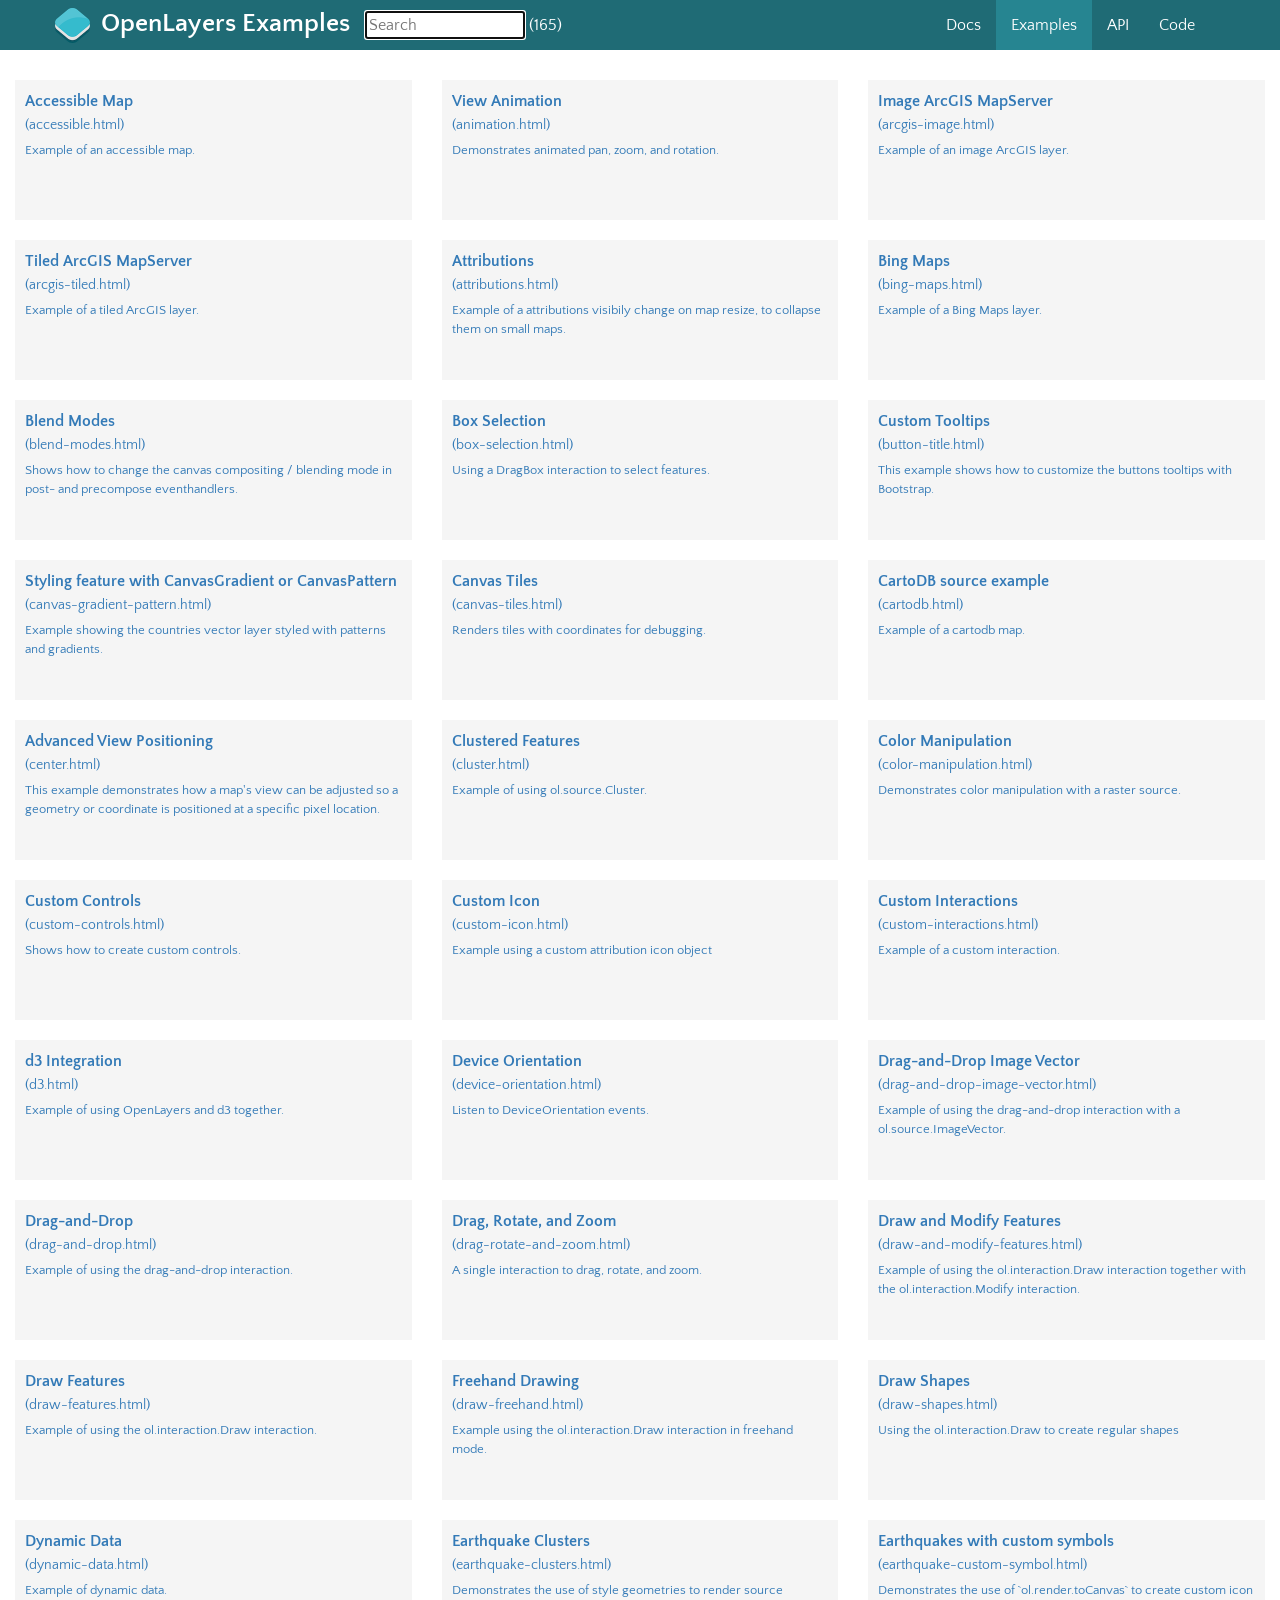
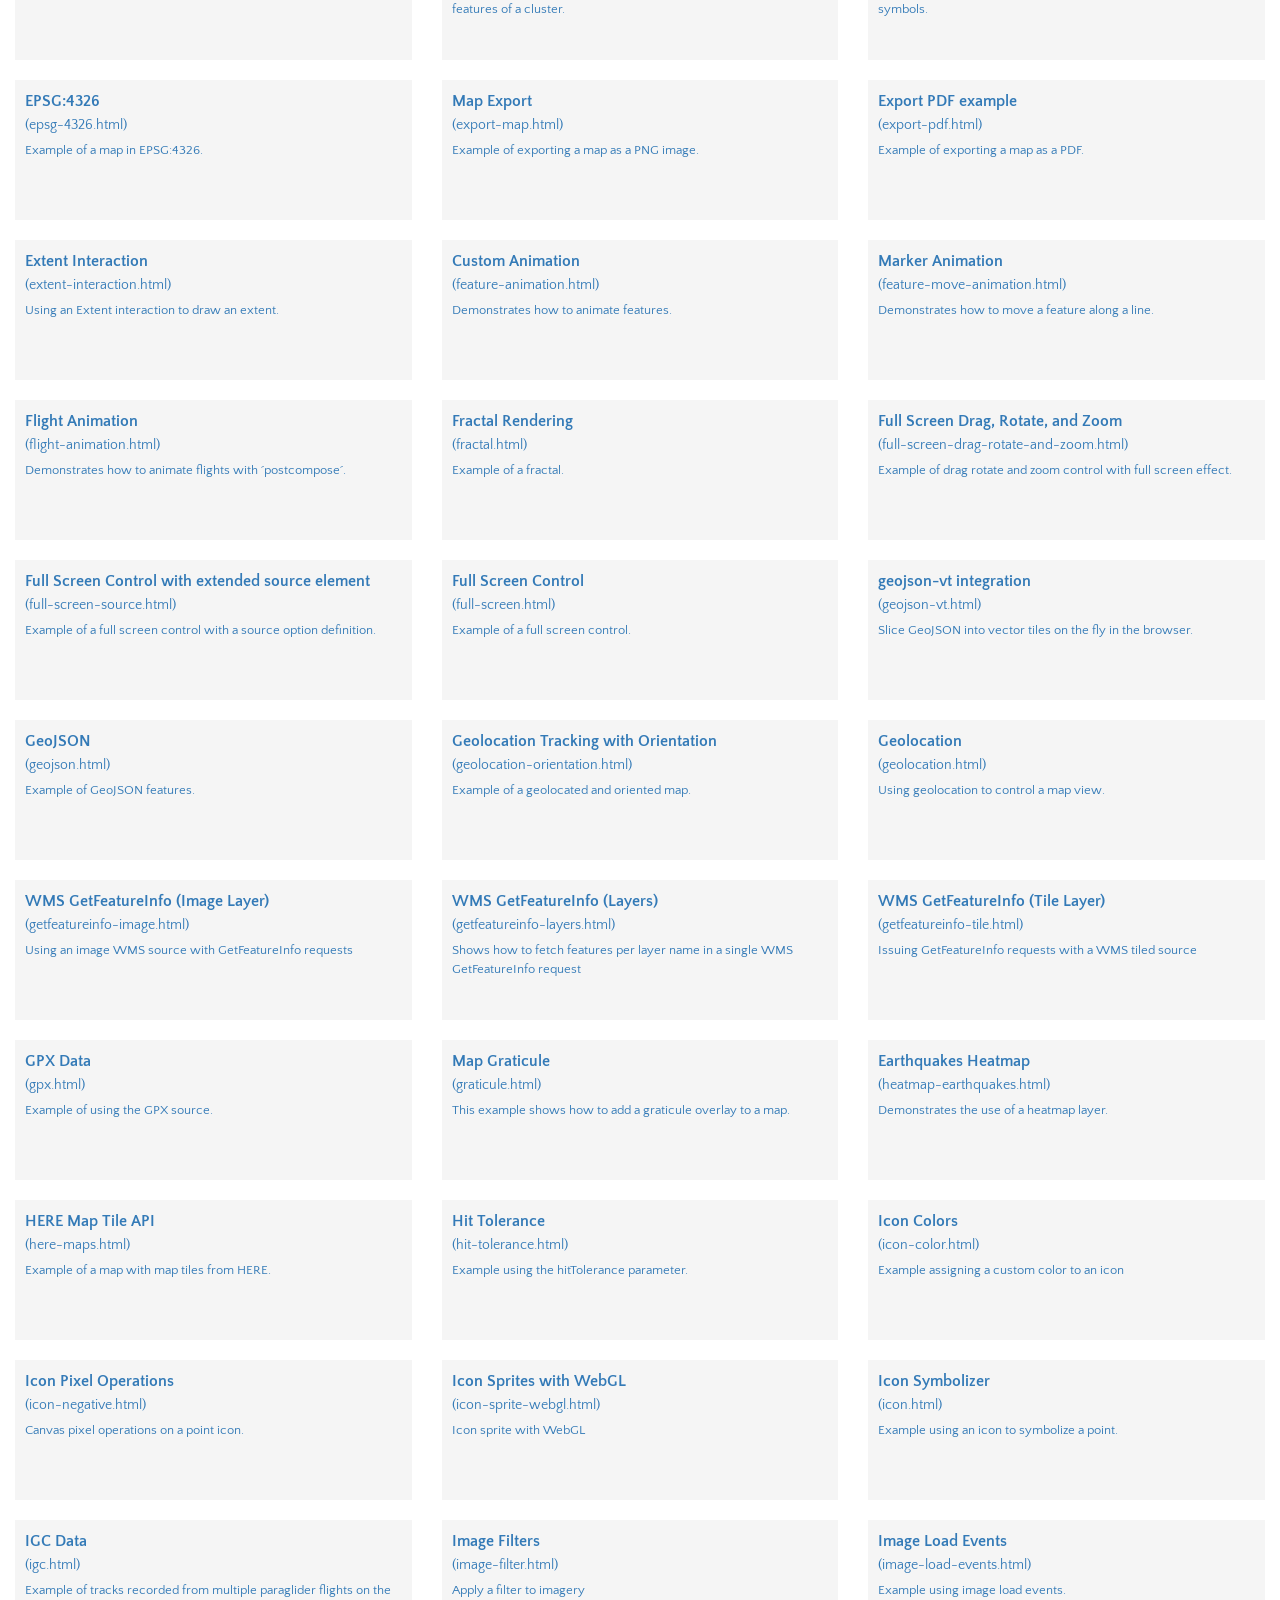
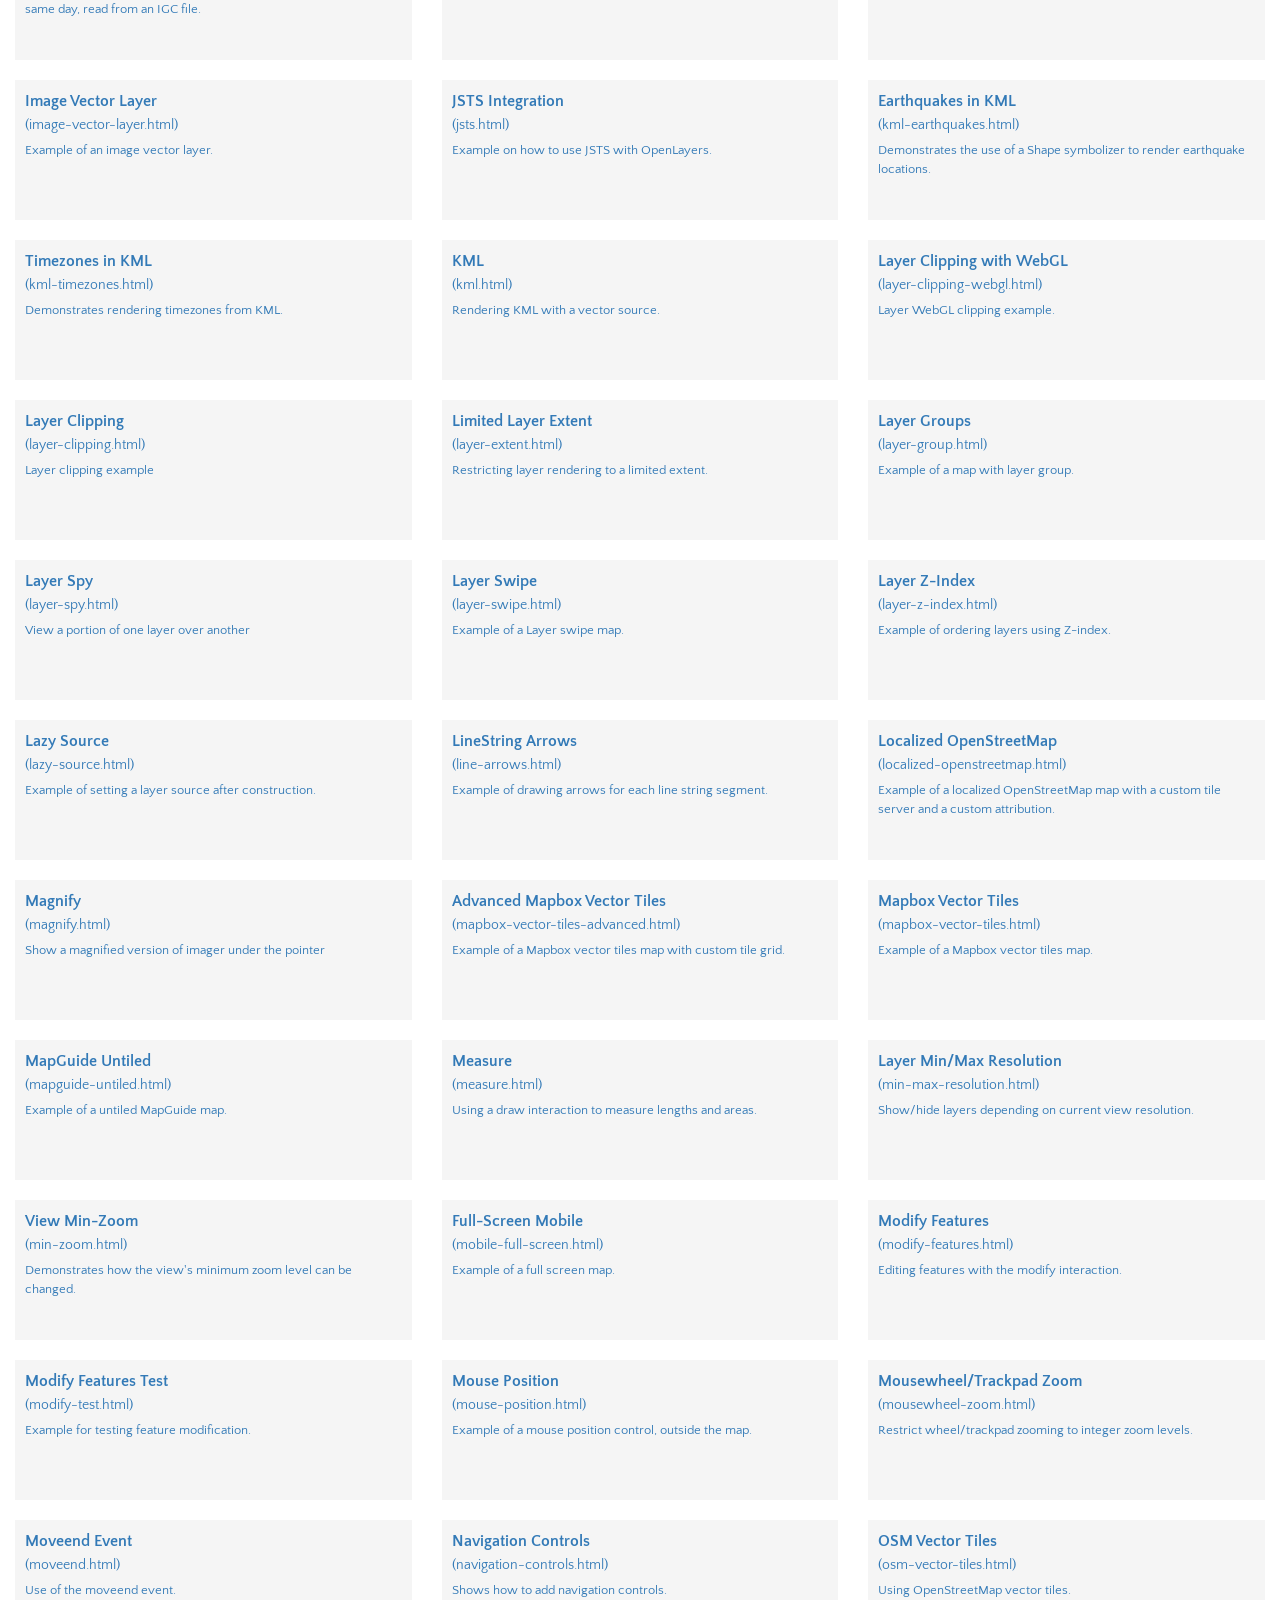
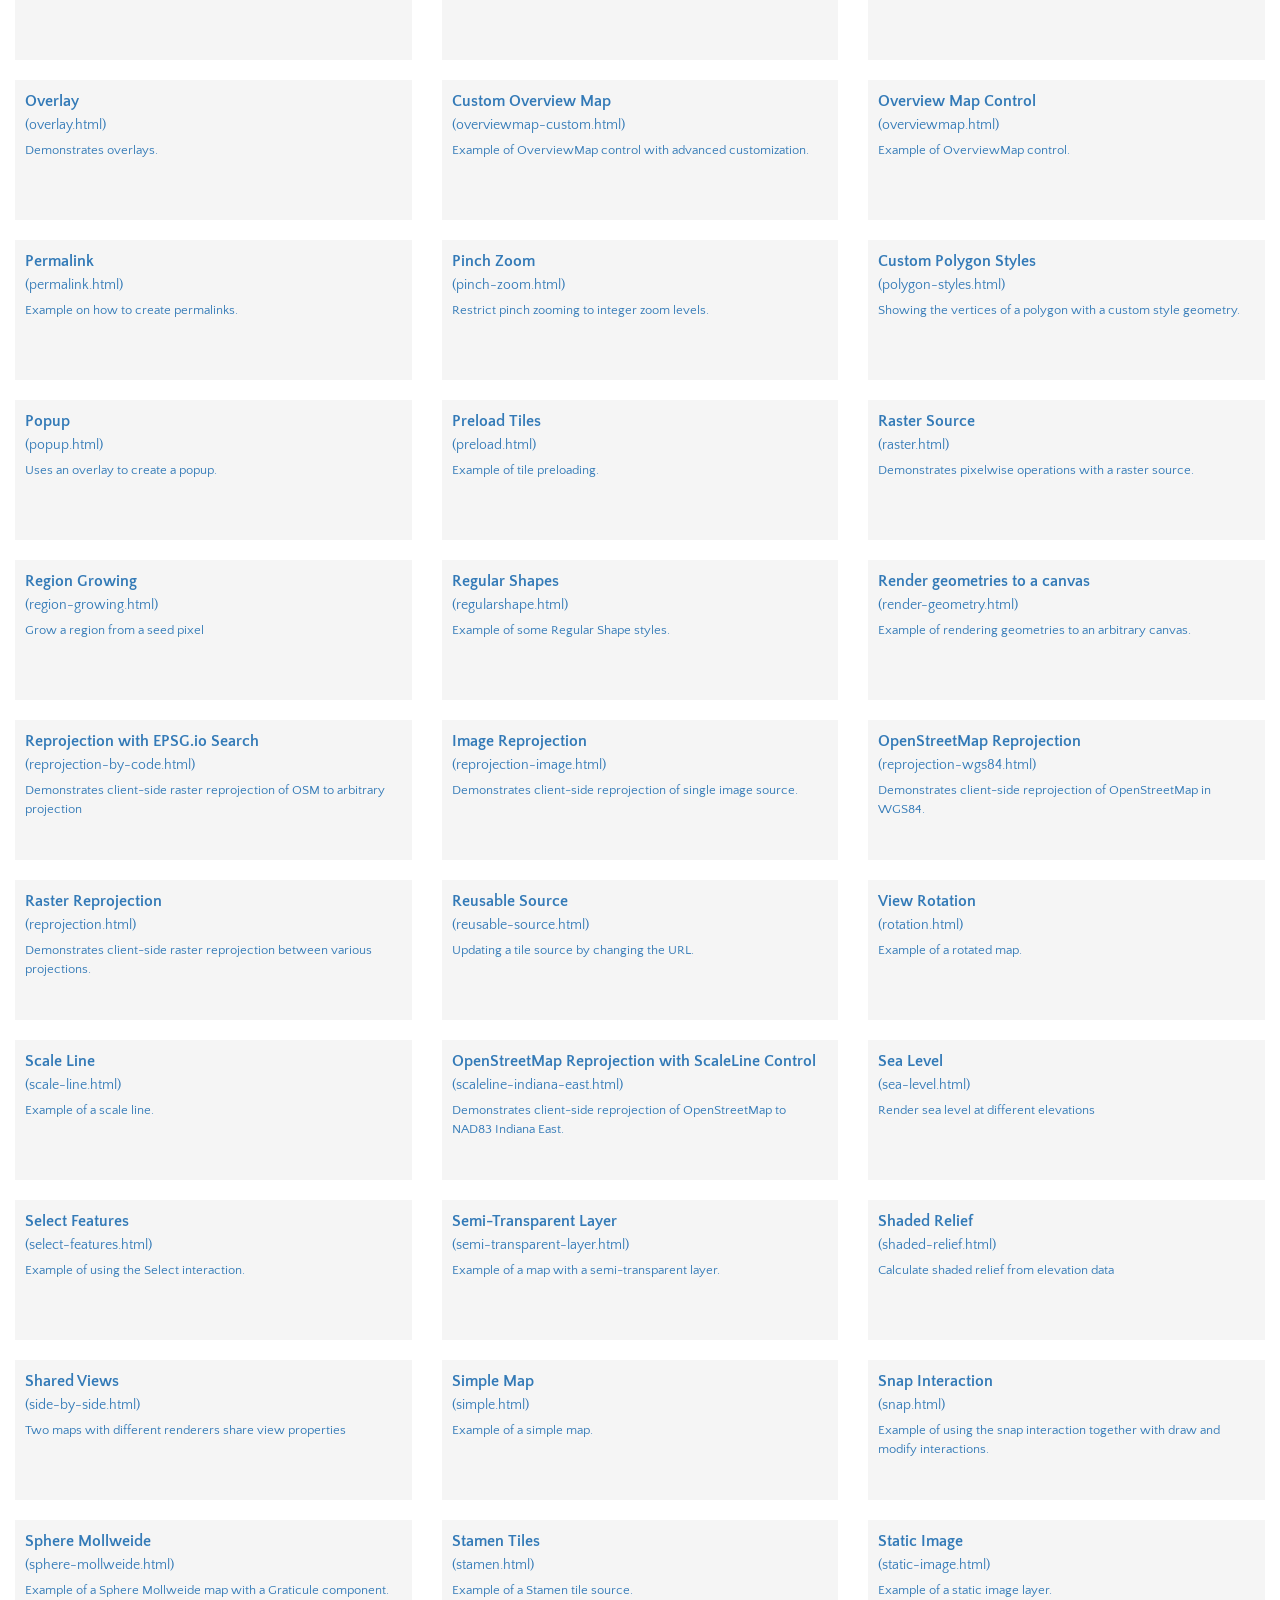
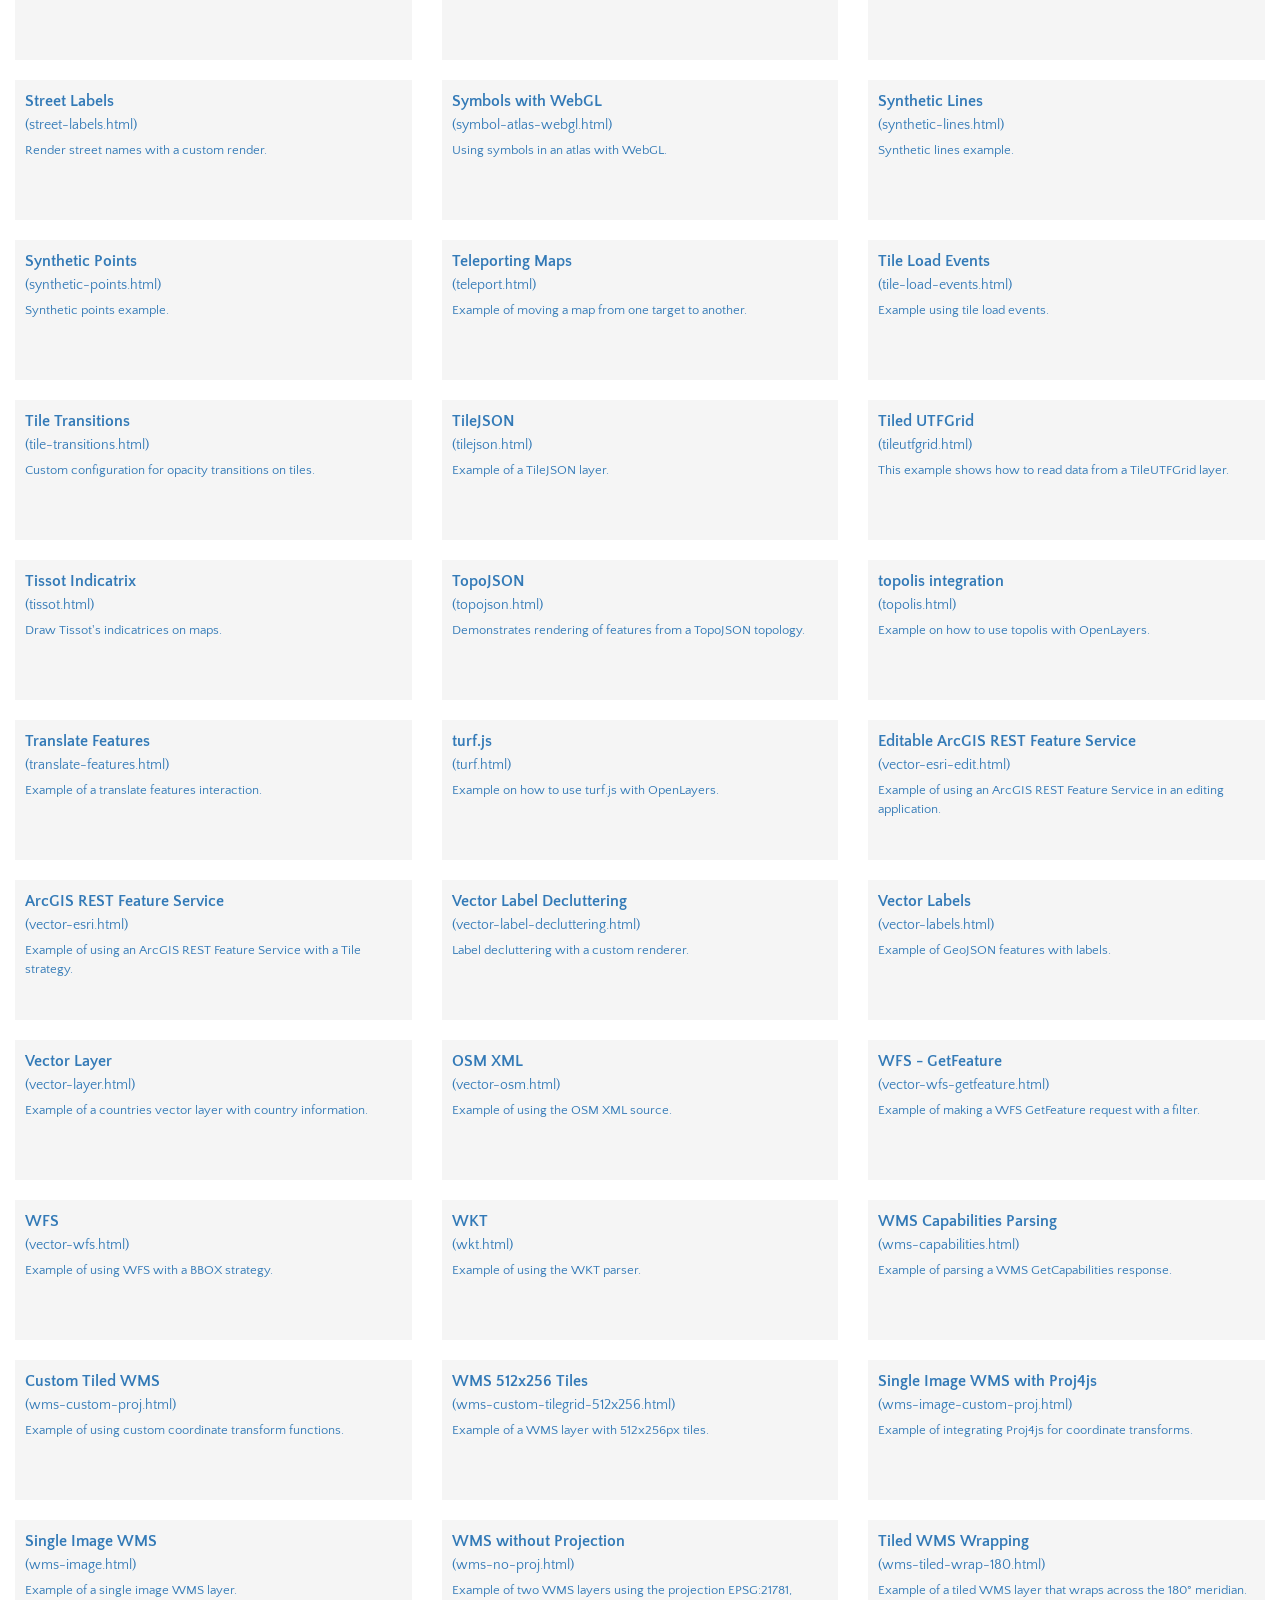
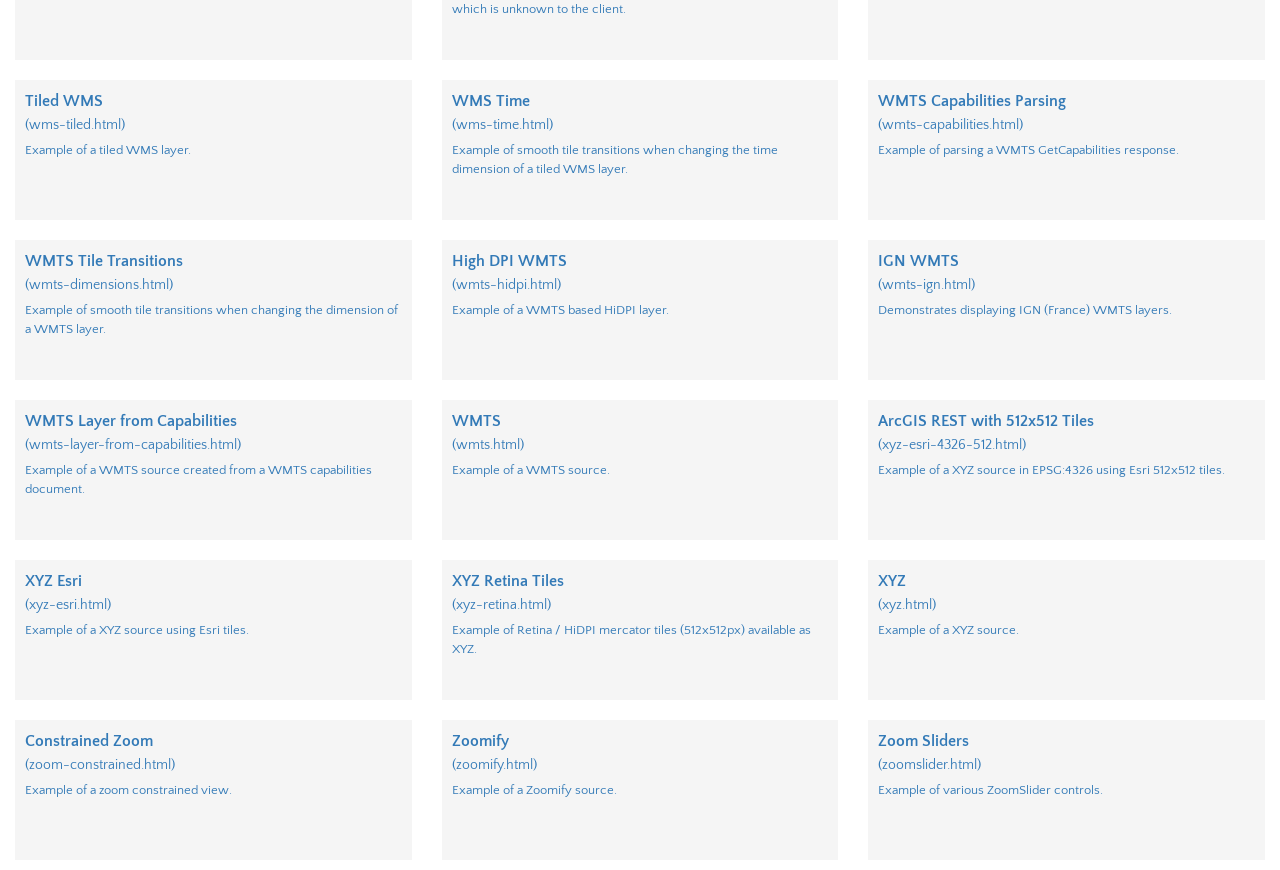
<file: ol4/examples/index.html>
<!doctype html>
<html lang="en">
  <head>
    <meta charset="utf-8">
    <meta http-equiv="X-UA-Compatible" content="chrome=1">
    <meta name="viewport" content="initial-scale=1.0, user-scalable=no, width=device-width">
    <link rel="stylesheet" href="https://maxcdn.bootstrapcdn.com/bootstrap/3.3.6/css/bootstrap.min.css" type="text/css">
    <link rel="stylesheet" href="../css/ol.css" type="text/css">
    <link rel="stylesheet" href="./resources/layout.css" type="text/css">
    <style>
      body {
        padding-top: 70px;
      }
      input.search-query {
        color: #333;
      }
      .example {
        display: block;
        padding: 10px;
        background-color: #F5F5F5;
        height: 140px;
        margin: 10px 0;
        overflow: auto;
      }
      .example p.description {
        font-size: smaller;
        margin: 5px 0;
      }
      .example:hover {
        background-color: #ddd;
      }

      ::-webkit-scrollbar {
        width: 8px;
      }

      ::-webkit-scrollbar-button {
        width: 0;
        height: 0;
        display: none;
      }

      ::-webkit-scrollbar-thumb {
        background-color: rgba(0, 0, 0, 0.2);
        -webkit-box-shadow: inset 1px 1px 0 rgba(0, 0, 0, 0.10),inset 0 -1px 0 rgba(0, 0, 0, 0.07);
      }

      ::-webkit-scrollbar-thumb:hover {
        background-color: rgba(0, 0, 0, 0.4);
      }

      ::-webkit-scrollbar-corner {
        background-color: transparent;
      }
    </style>
    <script type="text/javascript" src="Jugl.js"></script>
    <script type="text/javascript" src="index.js"></script>
    <script type="text/javascript">
      var template, target;

      function listExamples(examples) {
        target.innerHTML = "";
        var node = template.process({
          context: {examples: examples},
          clone: true,
          parent: target
        });
        document.getElementById("count").innerHTML = "(" + examples.length + ")";
      }

      var timerId;
      function inputChange() {
        if (timerId) {
          window.clearTimeout(timerId);
        }
        var text = this.value;
        timerId = window.setTimeout(function() {
          filterList(text);
        }, 500);
      }

      function filterList(text) {
        var examples;
        if (text.length < 2) {
          examples = info.examples;
        } else {
          var words = text.split(/\W+/);
          var scores = {};
          for(var i=0; i<words.length; ++i) {
            var word = words[i].toLowerCase();
            var dict = info.index[word];
            var updateScores = function() {
              for(exIndex in dict) {
                var count = dict[exIndex];
                if(scores[exIndex]) {
                  if(scores[exIndex][word]) {
                    scores[exIndex][word] += count;
                  } else {
                    scores[exIndex][word] = count;
                  }
                } else {
                  scores[exIndex] = {};
                  scores[exIndex][word] = count;
                }
              }
            };
            if (dict) {
              updateScores();
            } else {
              var r;
              for (idx in info.index) {
                r = new RegExp(word);
                if (r.test(idx)) {
                  dict = info.index[idx];
                  updateScores();
                }
              }
            }
          }
          examples = [];
          for (var j in scores) {
            var ex = info.examples[j];
            ex.score = scores[j];
            examples.push(ex);
          }
          // sort examples by first by number of words matched, then
          // by word frequency
          examples.sort(function(a, b) {
            var cmp;
            var aWords = 0, bWords = 0;
            var aScore = 0, bScore = 0;
            for (var i in a.score) {
              aScore += a.score[i];
              aWords += 1;
            }
            for (var j in b.score) {
              bScore += b.score[j];
              bWords += 1;
            }
            if (aWords == bWords) {
              cmp = bScore - aScore;
            } else {
              cmp = bWords - aWords;
            }
            return cmp;
          });
        }
        listExamples(examples);
      }

      function parseQuery() {
        var params = {};
        var list = window.location.search.substring(1).split("&");
        for (var i = 0; i < list.length; ++i) {
          var pair = list[i].split("=");
          if (pair.length == 2) {
            params[decodeURIComponent(pair[0])] = decodeURIComponent(pair[1]);
          }
        }
        if (params["q"]) {
          var input = document.getElementById("keywords");
          input.value = params["q"];
          inputChange.call(input);
        }
      }

      window.onload = function() {
        for (var i = 0; i < info.examples.length; ++i) {
          info.examples[i].link += window.location.search;
        }
        template = new jugl.Template("template");
        target = document.getElementById("examples");
        listExamples(info.examples);
        document.getElementById("keywords").onkeyup = inputChange;
        parseQuery();
      };

    </script>

    <title>OpenLayers Examples</title>
  </head>
  <body>

    <header class="navbar navbar-fixed-top" role="navigation">
      <div class="container">
        <div class="display-table pull-left">
          <a class="navbar-brand" href="./"><img src="./resources/logo-70x70.png">&nbsp;OpenLayers Examples</a>
          <form class="navbar-form" role="search">
            <input name="q" type="text" id="keywords" class="search-query" placeholder="Search" autofocus>
            <span id="count"></span>
          </form>
        </div>
        <!-- menu items that get hidden below 768px width -->
        <nav class='collapse navbar-collapse navbar-responsive-collapse'>
          <ul class="nav navbar-nav pull-right">
            <li><a href="../doc">Docs</a></li>
            <li><a class="active" href="index.html">Examples</a></li>
            <li><a href="../apidoc">API</a></li>
            <li><a href="https://github.com/openlayers/openlayers">Code</a></li>
          </ul>
        </nav>
      </div>
    </header>

    <div class="container-fluid">
      <div id="examples"></div>
      <div style="display: none;">
        <div id="template" class="row">
          <div class="col-md-4 col-sm-4" jugl:repeat="example examples">
            <a jugl:attributes="href example.link" class="example">
              <span class="mainlink">
                <strong><span jugl:replace="example.title">title</span></strong><br>
                <small jugl:content="'(' + example.example + ')'"></small>
              </span>
              <p class="description" jugl:content="example.shortdesc"></p>
            </a>
          </div>
        </div>
      </div>
    </div>
  </body>
</html>
</file>
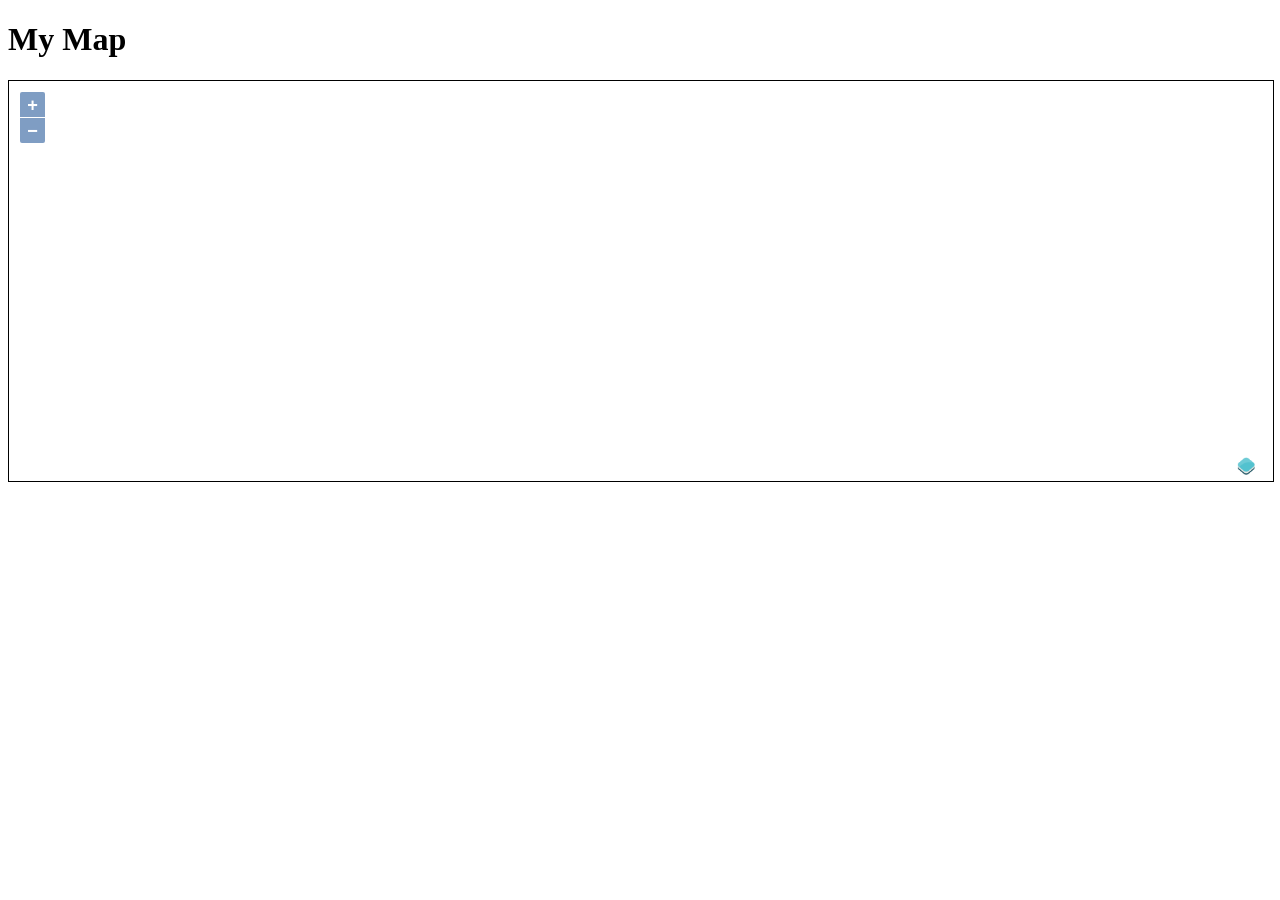
<file: ejemplo1.html>
<!doctype html>
<html lang="en">
    <head>
        <!-- esto es un comentario HTML -->
        <!-- archivo CSS con los estilos propios de OpenLayers (href con ruta relativa) -->
        <link rel="stylesheet" href="ol4/css/ol.css" type="text/css">

        <!-- estilos CSS definidos dentro del documento -->
        <style>
            /* comentario en CSS */

            /* selector CSS #map: selecciona cualquier elemento con id="map" */
            #map {
                height: 400px;	/* alto del elemento = 400px */
                width: 100%;	/* ancho del elemento = 100% de su elemento contenedor */
                border: 1px solid; /* borde 1px */
            }
        </style>
        <!-- Titulo de la paginan -->
        <title>OpenLayers 4 example</title>
        <!-- tag script que incluye el archivo .js que contiene la libreria -->
        <script src="ol4/build/ol.js" type="text/javascript"></script>
    </head>

    <body>

        <!-- tag H1 con un texto -->
        <h1>My Map</h1>

        <!-- DIV que contiene el mapa -->
        <div id="map"></div>

        <!-- SCRIPT que crea el mapa y sus capas -->
        <script type="text/javascript">

            // definicion del mapa y su capa
            var map = new ol.Map({
                target: 'map',
                layers: [
                    new ol.layer.Tile({
                        title: "Natural Earth Base Map",
                        source: new ol.source.TileWMS({
                            url: 'http://demo.boundlessgeo.com/geoserver/wms',
                            params: {'LAYERS': 'ne:ne'}
                        })
                    })
                ],
                view: new ol.View({
                    projection: 'EPSG:4326',
                    center: [-59, -27.5],
                    zoom: 4
                })
            });
        </script>
    </body>
</html>
</file>
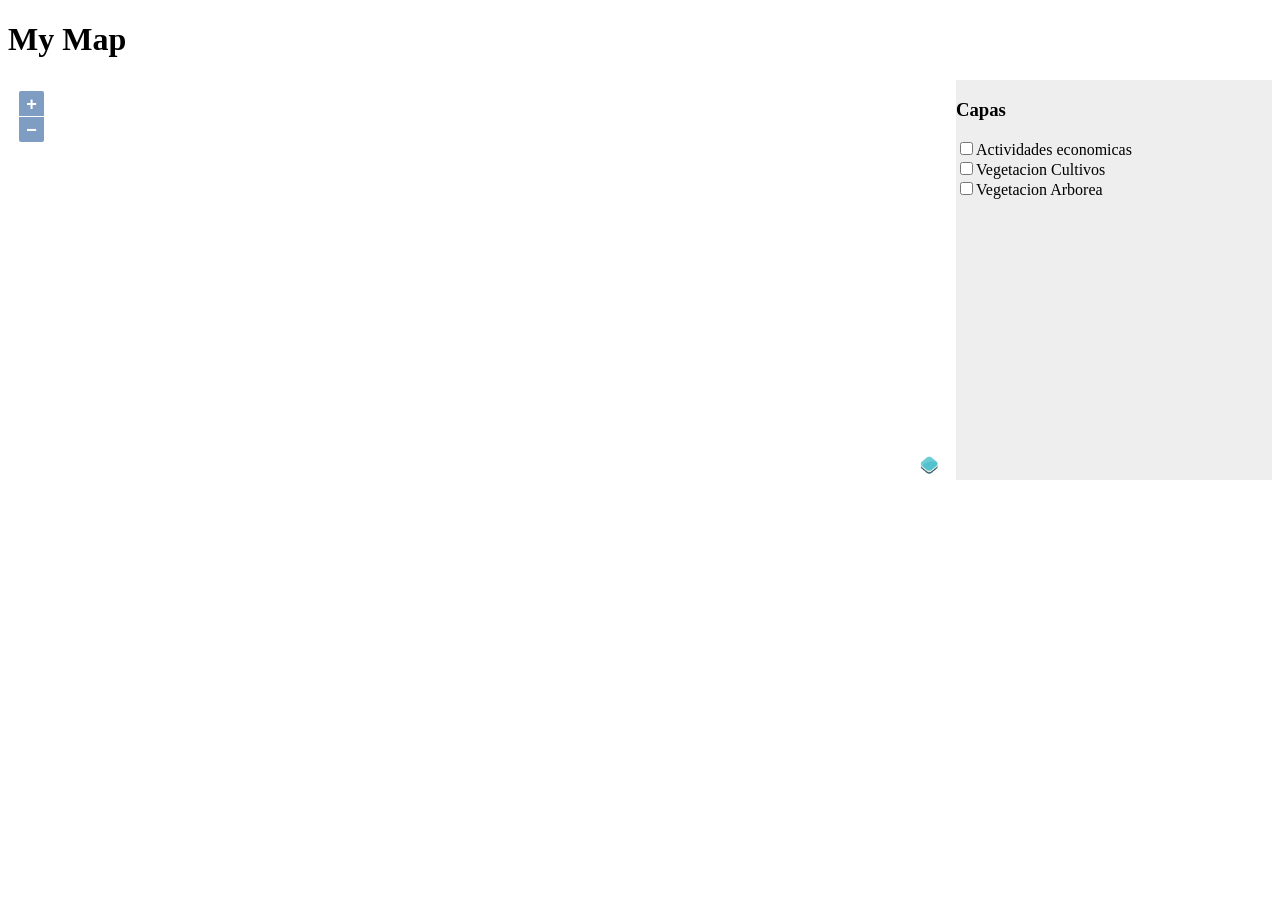
<file: ejemplo3.html>
<!doctype html>
<html lang="en">
    <head>
        <link rel="stylesheet" href="ol4/css/ol.css" type="text/css">
        <style>

            /** Nuevos estilos CSS **/
            #map {
                height: 400px;
                width: 75%;
                float: left;
            }
            #panel{
                height: 400px;
                width: 25%;
                float: right;
                background-color: #EEE;
            }
        </style>
        <title>OpenLayers 4 example</title>
        <script src="ol4/build/ol.js" type="text/javascript"></script>
        <script src="url.js" type="text/javascript"></script>
    </head>
    <body>

        <h1>My Map</h1>

        <!-- DIV que contiene el mapa -->
        <div id="map"></div>

        <!-- DIV para el control de capas -->
        <div id="panel">
            <h3>Capas</h3>
            <!-- checkboxes para activar/desactivar las capas -->
            <input type="checkbox" id="check_layer_1"><label for="check_layer_1">Actividades economicas</label><br/>
            <input type="checkbox" id="check_layer_2"><label for="check_layer_2">Vegetacion Cultivos</label><br/>
            <input type="checkbox" id="check_layer_3"><label for="check_layer_3">Vegetacion Arborea</label><br/>
        </div>

        <!-- SCRIPT que crea el mapa y sus capas -->
        <script type="text/javascript">


            var edif_religiosos = new ol.layer.Image({
                title: "Actividades economicas",
                //capa desactivada por defecto
                visible: false,
                source: new ol.source.ImageWMS({
                    url: URL_OGC,
                    params: {LAYERS: 'edif_religiosos'}
                })
            });
            var veg_culti = new ol.layer.Image({
                title: "Vegetacion Cultivos",
                visible: false,
                source: new ol.source.ImageWMS({
                    url: URL_OGC,
                    params: {LAYERS: 'veg_cultivos'}
                })
            });
            var veg_arbo = new ol.layer.Image({
                title: "Vegetacion Arborea",
                visible: false,
                source: new ol.source.ImageWMS({
                    url: URL_OGC,
                    params: {LAYERS: 'veg_arborea'}
                })
            });

            // objeto mapa
            var map = new ol.Map({
                target: 'map',
                layers: [
                    new ol.layer.Tile({
                        title: "Natural Earth Base Map",
                        source: new ol.source.TileWMS({
                            url: 'http://demo.boundlessgeo.com/geoserver/wms',
                            params: {LAYERS: 'ne:ne', VERSION: '1.1.1'}
                        })
                    }),
                    edif_religiosos,
                    //Agrego dos capas WMS mas
                    veg_culti,
                    veg_arbo

                ],
                view: new ol.View({
                    projection: 'EPSG:4326',
                    center: [-59, -27.5],
                    zoom: 4

                })
            });

            //visibilidad de las capas


            //obtengo una referencia al elemento HTML
            var checkbox1 = document.getElementById('check_layer_1');
            //agrego un listener al evento change del checkbox
            checkbox1.addEventListener('change', function () {
                var checked = this.checked;
                //seteo la propiedad "visible" de mi capa en función al valor
                if (checked !== edif_religiosos.getVisible()) {
                    edif_religiosos.setVisible(checked);
                }
            });

            //agrego un listener al evento change de la
            //propiedad "visible" de la capa
            edif_religiosos.on('change:visible', function () {
                var visible = this.getVisible();
                //seteo el valor del checkbox
                if (visible !== checkbox1.checked) {
                    checkbox1.checked = visible;
                }
            });


            var checkbox2 = document.getElementById('check_layer_2');
            checkbox2.addEventListener('change', function () {
                var checked = this.checked;
                if (checked !== veg_culti.getVisible()) {
                    veg_culti.setVisible(checked);
                }
            });

            veg_culti.on('change:visible', function () {
                var visible = this.getVisible();
                if (visible !== checkbox2.checked) {
                    checkbox2.checked = visible;
                }
            });

            var checkbox3 = document.getElementById('check_layer_3');
            checkbox3.addEventListener('change', function () {
                var checked = this.checked;
                if (checked !== veg_arbo.getVisible()) {
                    veg_arbo.setVisible(checked);
                }
            });

            veg_arbo.on('change:visible', function () {
                var visible = this.getVisible();
                if (visible !== checkbox3.checked) {
                    checkbox3.checked = visible;
                }
            });




        </script>
    </body>
</html>
</file>
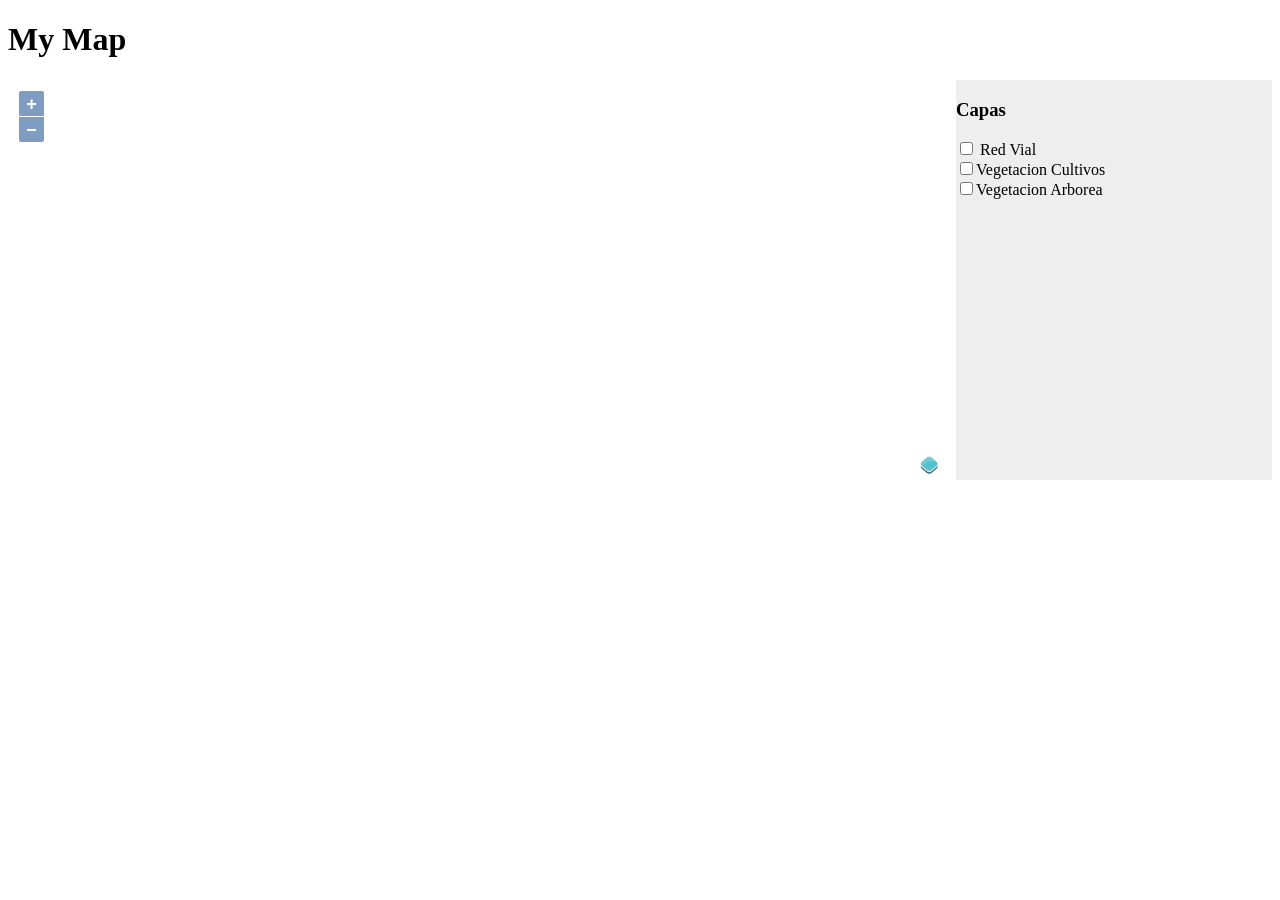
<file: ejemplo4.html>
<!doctype html>
<html lang="en">
    <head>
        <link rel="stylesheet" href="ol4/css/ol.css" type="text/css">
        <style>
            #map {
                height: 400px;
                width: 75%;
                float: left;
            }
            #panel{
                height: 400px;
                width: 25%;
                float: right;
                background-color: #EEE;
            }
        </style>
        <title>OpenLayers 4 example</title>
        <script src="ol4/build/ol-debug.js" type="text/javascript"></script>
        <script src="url.js" type="text/javascript"></script>

    </head>
    <body>

        <h1>My Map</h1>

        <!-- DIV que contiene el mapa -->
        <div id="map"></div>

        <div id="panel">
            <h3>Capas</h3>
            <input type="checkbox" id="check_layer_1"><label for="check_layer_1"> Red Vial</label><br/>
            <input type="checkbox" id="check_layer_2"><label for="check_layer_2">Vegetacion Cultivos</label><br/>
            <input type="checkbox" id="check_layer_3"><label for="check_layer_3">Vegetacion Arborea</label><br/>
        </div>

        <script type="text/javascript">

            var red_vial = new ol.layer.Image({
                title: "Red Vial",
                //capa desactivada por defecto
                visible: false,
                source: new ol.source.ImageWMS({
                    url: URL_OGC,
                    params: {LAYERS: 'red_vial'}
                })
            });
            var veg_culti = new ol.layer.Image({
                title: "Vegetacion Cultivos",
                visible: false,
                source: new ol.source.ImageWMS({
                    url: URL_OGC,
                    params: {LAYERS: 'veg_cultivos'}
                })
            });
            var veg_arbo = new ol.layer.Image({
                title: "Vegetacion Arborea",
                visible: false,
                source: new ol.source.ImageWMS({
                    url: URL_OGC,
                    params: {LAYERS: 'veg_arborea'}
                })
            });
            var map = new ol.Map({
                target: 'map',
                //paso un array vacio a la prop. interactions para remover los defaults
                interactions: [],
                layers: [
                    new ol.layer.Tile({
                        title: "Natural Earth Base Map",
                        source: new ol.source.TileWMS({
                            url: 'http://demo.boundlessgeo.com/geoserver/wms',
                            params: {LAYERS: 'ne:ne', VERSION: '1.1.1'}
                        })
                    }),
                    red_vial,
                    //Agrego dos capas WMS mas
                    veg_culti,
                    veg_arbo
                ],
                view: new ol.View({
                    projection: 'EPSG:4326',
                    center: [-59, -27.5],
                    zoom: 4

                })
            });


            //Interaccion para crear un dragBox
            var selectInteraction = new ol.interaction.DragBox(
                    {
                        //condicion mediante la cual se activa la interaccion
                        condition: ol.events.condition.always, //ol.events.condition.shiftKeyOnly | ol.events.condition.altShiftKeysOnly
                        //estilo del rectangulo a dibujar (el dragbox)
                        style: new ol.style.Style({
                            stroke: new ol.style.Stroke({
                                color: [0, 0, 255, 1]
                            })
                        })
                    }
            );
            //agrego la interaction al mapa
            map.addInteraction(selectInteraction);

            //antes de seguir....
            //ver eventos del DragBox en http://localhost/ol-lab/ol4/apidoc/ol.interaction.DragBox.html

            // subscribo una funcion al evento boxend de la interaction
            selectInteraction.on('boxend', function (evt) {
                //mando por consola las coordenadas de la geometria creada
                console.log('boxend', selectInteraction.getGeometry().getCoordinates());

            });


            //visibilidad de las capas


            //obtengo una referencia al elemento HTML
            var checkbox1 = document.getElementById('check_layer_1');
            //agrego un listener al evento change del checkbox
            checkbox1.addEventListener('change', function () {
                var checked = this.checked;
                //seteo la propiedad "visible" de mi capa en función al valor
                if (checked !== red_vial.getVisible()) {
                    red_vial.setVisible(checked);
                }
            });

            //agrego un listener al evento change de la
            //propiedad "visible" de la capa
            red_vial.on('change:visible', function () {
                var visible = this.getVisible();
                //seteo el valor del checkbox
                if (visible !== checkbox1.checked) {
                    checkbox1.checked = visible;
                }
            });


            var checkbox2 = document.getElementById('check_layer_2');
            checkbox2.addEventListener('change', function () {
                var checked = this.checked;
                if (checked !== veg_culti.getVisible()) {
                    veg_culti.setVisible(checked);
                }
            });

            veg_culti.on('change:visible', function () {
                var visible = this.getVisible();
                if (visible !== checkbox2.checked) {
                    checkbox2.checked = visible;
                }
            });

            var checkbox3 = document.getElementById('check_layer_3');
            checkbox3.addEventListener('change', function () {
                var checked = this.checked;
                if (checked !== veg_arbo.getVisible()) {
                    veg_arbo.setVisible(checked);
                }
            });

            veg_arbo.on('change:visible', function () {
                var visible = this.getVisible();
                if (visible !== checkbox3.checked) {
                    checkbox3.checked = visible;
                }
            });



        </script>
    </body>
</html>
</file>
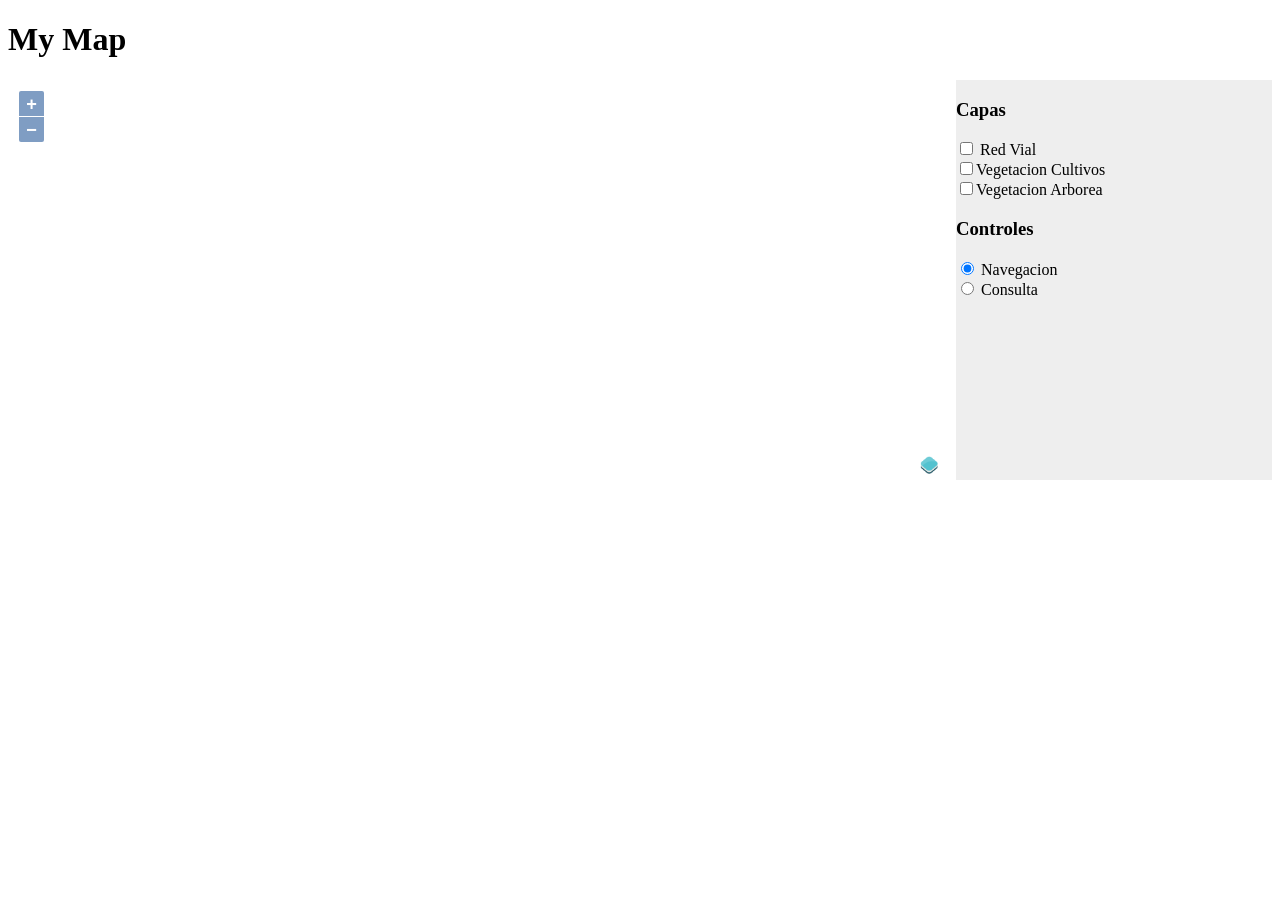
<file: ejemplo5.html>
<!doctype html>
<html lang="en">
    <head>
        <link rel="stylesheet" href="ol4/css/ol.css" type="text/css">
        <style>
            #map {
                height: 400px;
                width: 75%;
                float: left;
            }
            #panel{
                height: 400px;
                width: 25%;
                float: right;
                background-color: #EEE;
            }
        </style>
        <title>OpenLayers 4 example</title>
        <script src="ol4/build/ol-debug.js" type="text/javascript"></script>
        <script src="url.js" type="text/javascript"></script>
    </head>
    <body>

        <h1>My Map</h1>

        <!-- DIV que contiene el mapa -->
        <div id="map"></div>

        <div id="panel">
            <h3>Capas</h3>
            <!-- checkboxes para activar/desactivar las capas -->
            <input type="checkbox" id="check_layer_1"><label for="check_layer_1"> Red Vial</label><br/>
            <input type="checkbox" id="check_layer_2"><label for="check_layer_2">Vegetacion Cultivos</label><br/>
            <input type="checkbox" id="check_layer_3"><label for="check_layer_3">Vegetacion Arborea</label><br/>


            <!-- Radio buttons para cambiar las interacciones activas -->
            <h3>Controles</h3>
            <!-- evento onchange: ejecuta la funcion seleccionarControl -->
            <input
                type="radio"
                name="controles"
                id="controles_navegacion"
                value="navegacion"
                checked="checked"
                onchange="seleccionarControl(this)"

                > <label for="controles_navegacion"> Navegacion</label><br/>
            <input
                type="radio"
                name="controles"
                id="controles_consulta"
                value="consulta"
                onchange="seleccionarControl(this)"
                > <label for="controles_consulta"> Consulta</label><br/>

        </div>

        <!-- SCRIPT que crea el mapa y sus capas -->
        <script type="text/javascript">



            var red_vial = new ol.layer.Image({
                title: "Red Vial",
                //capa desactivada por defecto
                visible: false,
                source: new ol.source.ImageWMS({
                    url: URL_OGC,
                    params: {LAYERS: 'red_vial'}
                })
            });
            var veg_culti = new ol.layer.Image({
                title: "Vegetacion Cultivos",
                visible: false,
                source: new ol.source.ImageWMS({
                    url: URL_OGC,
                    params: {LAYERS: 'veg_cultivos'}
                })
            });
            var veg_arbo = new ol.layer.Image({
                title: "Vegetacion Arborea",
                visible: false,
                source: new ol.source.ImageWMS({
                    url: URL_OGC,
                    params: {LAYERS: 'veg_arborea'}
                })
            });
            var map = new ol.Map({
                target: 'map',
                layers: [
                    new ol.layer.Tile({
                        title: "Natural Earth Base Map",
                        source: new ol.source.TileWMS({
                            url: 'http://demo.boundlessgeo.com/geoserver/wms',
                            params: {LAYERS: 'ne:ne', VERSION: '1.1.1'}
                        })
                    }),
                    red_vial,
                    //Agrego dos capas WMS mas
                    veg_culti,
                    veg_arbo
                ],
                view: new ol.View({
                    projection: 'EPSG:4326',
                    center: [-59, -27.5],
                    zoom: 4

                })
            });


            var selectInteraction = new ol.interaction.DragBox(
                {
                    condition: ol.events.condition.always, //noModifierKeys
                    style: new ol.style.Style({
                        stroke: new ol.style.Stroke({
                            color: [0, 0, 255, 1]
                        })
                    })
                }
            );


            selectInteraction.on('boxend', function (evt) {
                //this: referencia al selectInteraction
                console.log('boxend', this.getGeometry().getCoordinates());

            });

            //function para "cambiar" de interaction en function del value de los radios
            var seleccionarControl = function (el) {
                if (el.value == "consulta") {
                    //agrego la interaccion del dragbox
                    //la cual tiene precedencia sobre las otras
                    map.addInteraction(selectInteraction);
                } else if (el.value == "navegacion") {
                    //la remuevo...
                    map.removeInteraction(selectInteraction);
                }
                //muestro por consola el valor
                console.log(el.value);
            };



            //visibilidad de las capas


            //obtengo una referencia al elemento HTML
            var checkbox1 = document.getElementById('check_layer_1');
            //agrego un listener al evento change del checkbox
            checkbox1.addEventListener('change', function () {
                var checked = this.checked;
                //seteo la propiedad "visible" de mi capa en función al valor
                if (checked !== red_vial.getVisible()) {
                    red_vial.setVisible(checked);
                }
            });

            //agrego un listener al evento change de la
            //propiedad "visible" de la capa
            red_vial.on('change:visible', function () {
                var visible = this.getVisible();
                //seteo el valor del checkbox
                if (visible !== checkbox1.checked) {
                    checkbox1.checked = visible;
                }
            });


            var checkbox2 = document.getElementById('check_layer_2');
            checkbox2.addEventListener('change', function () {
                var checked = this.checked;
                if (checked !== veg_culti.getVisible()) {
                    veg_culti.setVisible(checked);
                }
            });

            veg_culti.on('change:visible', function () {
                var visible = this.getVisible();
                if (visible !== checkbox2.checked) {
                    checkbox2.checked = visible;
                }
            });

            var checkbox3 = document.getElementById('check_layer_3');
            checkbox3.addEventListener('change', function () {
                var checked = this.checked;
                if (checked !== veg_arbo.getVisible()) {
                    veg_arbo.setVisible(checked);
                }
            });

            veg_arbo.on('change:visible', function () {
                var visible = this.getVisible();
                if (visible !== checkbox3.checked) {
                    checkbox3.checked = visible;
                }
            });


        </script>
    </body>
</html>
</file>
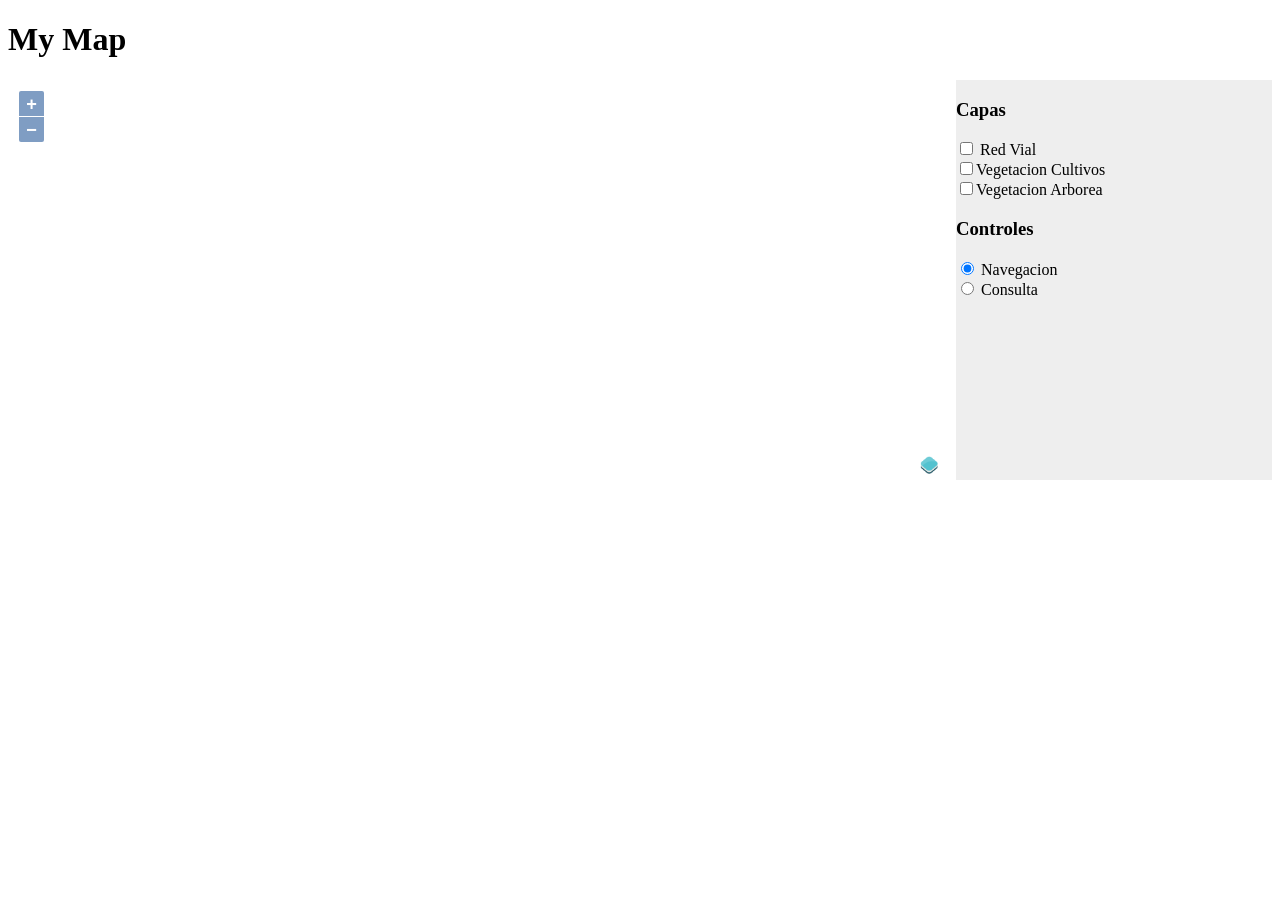
<file: ejemplo6.html>
<!doctype html>
<html lang="en">
    <head>
        <link rel="stylesheet" href="ol4/css/ol.css" type="text/css">
        <style>
            #map {
                height: 400px;
                width: 75%;
                float: left;
            }
            #panel{
                height: 400px;
                width: 25%;
                float: right;
                background-color: #EEE;
            }
        </style>
        <title>OpenLayers 4 example</title>
        <script src="ol4/build/ol-debug.js" type="text/javascript"></script>
        <script src="url.js" type="text/javascript"></script>
    </head>
    <body>

        <h1>My Map</h1>

        <!-- DIV que contiene el mapa -->
        <div id="map"></div>

        <div id="panel">
            <h3>Capas</h3>
            <!-- checkboxes para activar/desactivar las capas -->
            <input type="checkbox" id="check_layer_1"><label for="check_layer_1"> Red Vial</label><br/>
            <input type="checkbox" id="check_layer_2"><label for="check_layer_2">Vegetacion Cultivos</label><br/>
            <input type="checkbox" id="check_layer_3"><label for="check_layer_3">Vegetacion Arborea</label><br/>


            <!-- Radio buttons para cambiar las interacciones activas -->
            <h3>Controles</h3>
            <!-- evento onchange: ejecuta la funcion seleccionarControl -->
            <input
                type="radio"
                name="controles"
                id="controles_navegacion"
                value="navegacion"
                checked="checked"
                onchange="seleccionarControl(this)"

                > <label for="controles_navegacion"> Navegacion</label><br/>
            <input
                type="radio"
                name="controles"
                id="controles_consulta"
                value="consulta"
                onchange="seleccionarControl(this)"
                > <label for="controles_consulta"> Consulta</label><br/>

        </div>

        <!-- SCRIPT que crea el mapa y sus capas -->
        <script type="text/javascript">



            var red_vial = new ol.layer.Image({
                title: "Red Vial",
                //capa desactivada por defecto
                visible: false,
                source: new ol.source.ImageWMS({
                    url: URL_OGC,
                    params: {LAYERS: 'red_vial'}
                })
            });
            var veg_culti = new ol.layer.Image({
                title: "Vegetacion Cultivos",
                visible: false,
                source: new ol.source.ImageWMS({
                    url: URL_OGC,
                    params: {LAYERS: 'veg_cultivos'}
                })
            });
            var veg_arbo = new ol.layer.Image({
                title: "Vegetacion Arborea",
                visible: false,
                source: new ol.source.ImageWMS({
                    url: URL_OGC,
                    params: {LAYERS: 'veg_arborea'}
                })
            });
            var map = new ol.Map({
                target: 'map',
                layers: [
                    new ol.layer.Tile({
                        title: "Natural Earth Base Map",
                        source: new ol.source.TileWMS({
                            url: 'http://demo.boundlessgeo.com/geoserver/wms',
                            params: {LAYERS: 'ne:ne', VERSION: '1.1.1'}
                        })
                    }),
                    red_vial,
                    //Agrego dos capas WMS mas
                    veg_culti,
                    veg_arbo
                ],
                view: new ol.View({
                    projection: 'EPSG:4326',
                    center: [-59, -27.5],
                    zoom: 4

                })
            });


            var selectInteraction = new ol.interaction.DragBox(
                {
                    condition: ol.events.condition.always, //noModifierKeys
                    style: new ol.style.Style({
                        stroke: new ol.style.Stroke({
                            color: [0, 0, 255, 1]
                        })
                    })
                }
            );


            selectInteraction.on('boxend', function (evt) {
                //this: referencia al selectInteraction
                console.log('boxend', this.getGeometry().getCoordinates());

            });

            //funcion para el evento click en el mapa
            var clickEnMapa = function (evt) {
                //muestro por consola las coordenadas del evento
                console.log('click',evt.coordinate);
            };



            //function para "cambiar" de interaction en function del value de los radios
            var seleccionarControl = function (el) {
                if (el.value == "consulta") {
                    //agrego la interaccion del dragbox
                    //la cual tiene precedencia sobre las otras
                    map.addInteraction(selectInteraction);

                    //subscribo una funcion al evento click del mapa
                    map.on('click', clickEnMapa);

                } else if (el.value == "navegacion") {
                    //la remuevo...
                    map.removeInteraction(selectInteraction);
                    //remueveo la subscripcion de la funcion al evento click del mapa
                    map.un('click', clickEnMapa);
                }
                //muestro por consola el valor
                console.log(el.value);
            };

            //visibilidad de las capas


            //obtengo una referencia al elemento HTML
            var checkbox1 = document.getElementById('check_layer_1');
            //agrego un listener al evento change del checkbox
            checkbox1.addEventListener('change', function () {
                var checked = this.checked;
                //seteo la propiedad "visible" de mi capa en función al valor
                if (checked !== red_vial.getVisible()) {
                    red_vial.setVisible(checked);
                }
            });

            //agrego un listener al evento change de la
            //propiedad "visible" de la capa
            red_vial.on('change:visible', function () {
                var visible = this.getVisible();
                //seteo el valor del checkbox
                if (visible !== checkbox1.checked) {
                    checkbox1.checked = visible;
                }
            });


            var checkbox2 = document.getElementById('check_layer_2');
            checkbox2.addEventListener('change', function () {
                var checked = this.checked;
                if (checked !== veg_culti.getVisible()) {
                    veg_culti.setVisible(checked);
                }
            });

            veg_culti.on('change:visible', function () {
                var visible = this.getVisible();
                if (visible !== checkbox2.checked) {
                    checkbox2.checked = visible;
                }
            });

            var checkbox3 = document.getElementById('check_layer_3');
            checkbox3.addEventListener('change', function () {
                var checked = this.checked;
                if (checked !== veg_arbo.getVisible()) {
                    veg_arbo.setVisible(checked);
                }
            });

            veg_arbo.on('change:visible', function () {
                var visible = this.getVisible();
                if (visible !== checkbox3.checked) {
                    checkbox3.checked = visible;
                }
            });



        </script>
    </body>
</html>
</file>
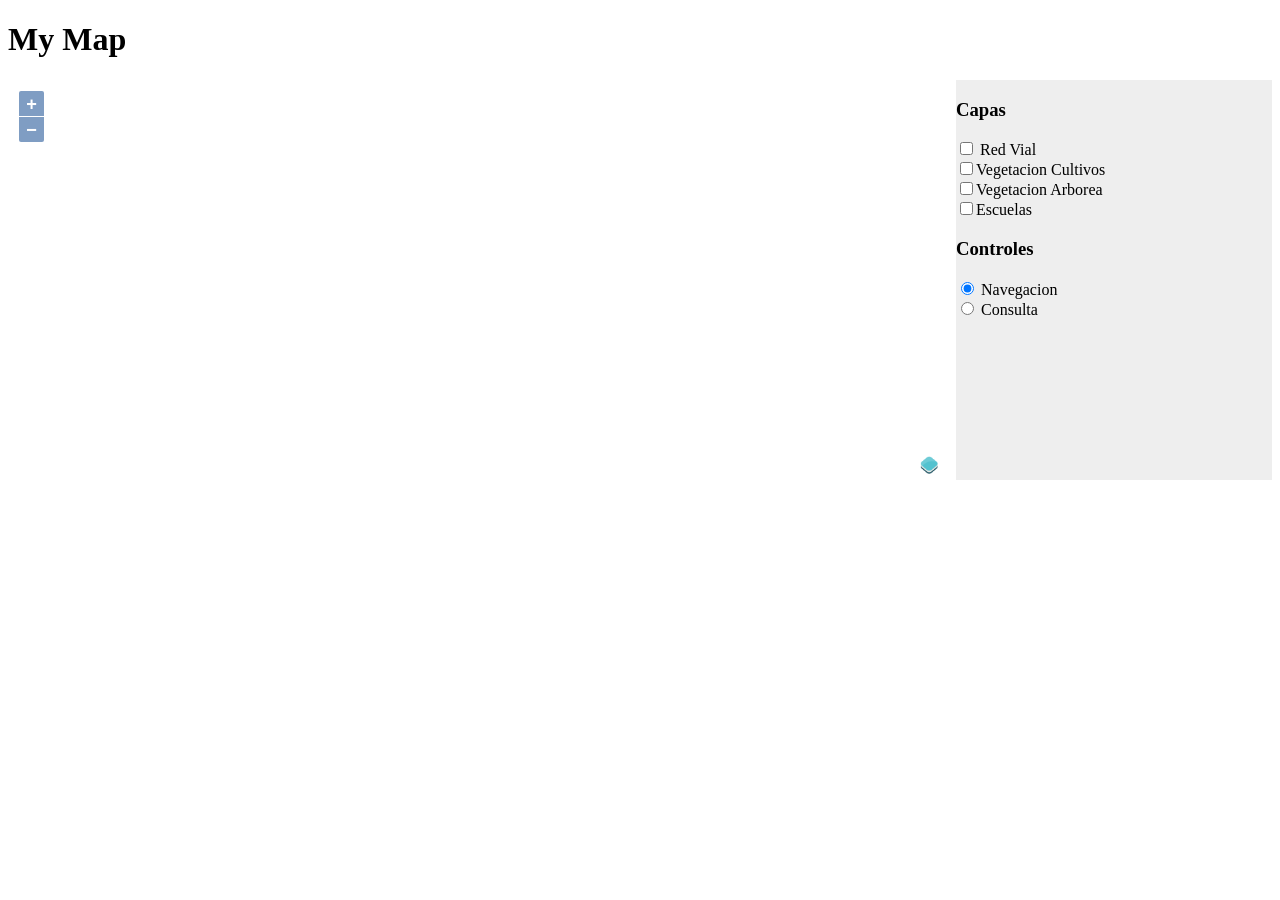
<file: ejemplo7.html>
<!doctype html>
<html lang="en">
    <head>
        <link rel="stylesheet" href="ol4/css/ol.css" type="text/css">
        <style>
            #map {
                height: 400px;
                width: 75%;
                float: left;
            }
            #panel{
                height: 400px;
                width: 25%;
                float: right;
                background-color: #EEE;
            }
        </style>
        <title>OpenLayers 4 example</title>
        <script src="ol4/build/ol-debug.js" type="text/javascript"></script>
        <script src="url.js" type="text/javascript"></script>
    </head>
    <body>

        <h1>My Map</h1>

        <!-- DIV que contiene el mapa -->
        <div id="map"></div>

        <div id="panel">
            <h3>Capas</h3>
            <!-- checkboxes para activar/desactivar las capas -->
            <input type="checkbox" id="check_layer_1"><label for="check_layer_1"> Red Vial</label><br/>
            <input type="checkbox" id="check_layer_2"><label for="check_layer_2">Vegetacion Cultivos</label><br/>
            <input type="checkbox" id="check_layer_3"><label for="check_layer_3">Vegetacion Arborea</label><br/>
            <input type="checkbox" id="check_layer_4"><label for="check_layer_4">Escuelas</label><br/>


            <!-- Radio buttons para cambiar las interacciones activas -->
            <h3>Controles</h3>
            <!-- evento onchange: ejecuta la funcion seleccionarControl -->
            <input
                type="radio"
                name="controles"
                id="controles_navegacion"
                value="navegacion"
                checked="checked"
                onchange="seleccionarControl(this)"

                > <label for="controles_navegacion"> Navegacion</label><br/>
            <input
                type="radio"
                name="controles"
                id="controles_consulta"
                value="consulta"
                onchange="seleccionarControl(this)"
                > <label for="controles_consulta"> Consulta</label><br/>

        </div>

        <!-- SCRIPT que crea el mapa y sus capas -->
        <script type="text/javascript">

            //creo un source de tipo Vector
            var vectorSource = new ol.source.Vector({
                //formato de los datos a consumir
                format: new ol.format.GeoJSON(),
                //url del archivo o script que genera el GeoJSON
                url:'escuelas.geojson'
            });

            //creo una capa de tipo vector
            var vectorLayer = new ol.layer.Vector({
                //asigno el source
                source: vectorSource,
                visible:false
            });



            var red_vial = new ol.layer.Image({
                title: "Red Vial",
                //capa desactivada por defecto
                visible: false,
                source: new ol.source.ImageWMS({
                    url: URL_OGC,
                    params: {LAYERS: 'red_vial'}
                })
            });
            var veg_culti = new ol.layer.Image({
                title: "Vegetacion Cultivos",
                visible: false,
                source: new ol.source.ImageWMS({
                    url: URL_OGC,
                    params: {LAYERS: 'veg_cultivos'}
                })
            });
            var veg_arbo = new ol.layer.Image({
                title: "Vegetacion Arborea",
                visible: false,
                source: new ol.source.ImageWMS({
                    url: URL_OGC,
                    params: {LAYERS: 'veg_arborea'}
                })
            });
            var map = new ol.Map({
                target: 'map',
                layers: [
                    new ol.layer.Tile({
                        title: "Natural Earth Base Map",
                        source: new ol.source.TileWMS({
                            url: 'http://demo.boundlessgeo.com/geoserver/wms',
                            params: {LAYERS: 'ne:ne', VERSION: '1.1.1'}
                        })
                    }),
                    red_vial,
                    //Agrego dos capas WMS mas
                    veg_culti,
                    veg_arbo,
                    //agregi ka caoa vectorial
                    vectorLayer

                ],
                view: new ol.View({
                    projection: 'EPSG:4326',
                    center: [-59, -27.5],
                    zoom: 4

                })
            });


            var selectInteraction = new ol.interaction.DragBox(
                {
                    condition: ol.events.condition.always, //noModifierKeys
                    style: new ol.style.Style({
                        stroke: new ol.style.Stroke({
                            color: [0, 0, 255, 1]
                        })
                    })
                }
            );


            selectInteraction.on('boxend', function (evt) {
                //this: referencia al selectInteraction
                console.log('boxend', this.getGeometry().getCoordinates());

            });

            //funcion para el evento click en el mapa
            var clickEnMapa = function (evt) {
                //muestro por consola las coordenadas del evento
                console.log('click',evt.coordinate);
            };



            //function para "cambiar" de interaction en function del value de los radios
            var seleccionarControl = function (el) {
                if (el.value == "consulta") {
                    //agrego la interaccion del dragbox
                    //la cual tiene precedencia sobre las otras
                    map.addInteraction(selectInteraction);

                    //subscribo una funcion al evento click del mapa
                    map.on('click', clickEnMapa);

                } else if (el.value == "navegacion") {
                    //la remuevo...
                    map.removeInteraction(selectInteraction);
                    //remueveo la subscripcion de la funcion al evento click del mapa
                    map.un('click', clickEnMapa);
                }
                //muestro por consola el valor
                console.log(el.value);
            };

            //visibilidad de las capas


            //obtengo una referencia al elemento HTML
            var checkbox1 = document.getElementById('check_layer_1');
            //agrego un listener al evento change del checkbox
            checkbox1.addEventListener('change', function () {
                var checked = this.checked;
                //seteo la propiedad "visible" de mi capa en función al valor
                if (checked !== red_vial.getVisible()) {
                    red_vial.setVisible(checked);
                }
            });

            //agrego un listener al evento change de la
            //propiedad "visible" de la capa
            red_vial.on('change:visible', function () {
                var visible = this.getVisible();
                //seteo el valor del checkbox
                if (visible !== checkbox1.checked) {
                    checkbox1.checked = visible;
                }
            });


            var checkbox2 = document.getElementById('check_layer_2');
            checkbox2.addEventListener('change', function () {
                var checked = this.checked;
                if (checked !== veg_culti.getVisible()) {
                    veg_culti.setVisible(checked);
                }
            });

            veg_culti.on('change:visible', function () {
                var visible = this.getVisible();
                if (visible !== checkbox2.checked) {
                    checkbox2.checked = visible;
                }
            });

            var checkbox3 = document.getElementById('check_layer_3');
            checkbox3.addEventListener('change', function () {
                var checked = this.checked;
                if (checked !== veg_arbo.getVisible()) {
                    veg_arbo.setVisible(checked);
                }
            });

            veg_arbo.on('change:visible', function () {
                var visible = this.getVisible();
                if (visible !== checkbox3.checked) {
                    checkbox3.checked = visible;
                }
            });

            var checkbox4 = document.getElementById('check_layer_4');
            checkbox4.addEventListener('change', function () {
                var checked = this.checked;
                if (checked !== vectorLayer.getVisible()) {
                    vectorLayer.setVisible(checked);
                }
            });

            vectorLayer.on('change:visible', function () {
                var visible = this.getVisible();
                if (visible !== checkbox4.checked) {
                    checkbox4.checked = visible;
                }
            });



        </script>
    </body>
</html>
</file>
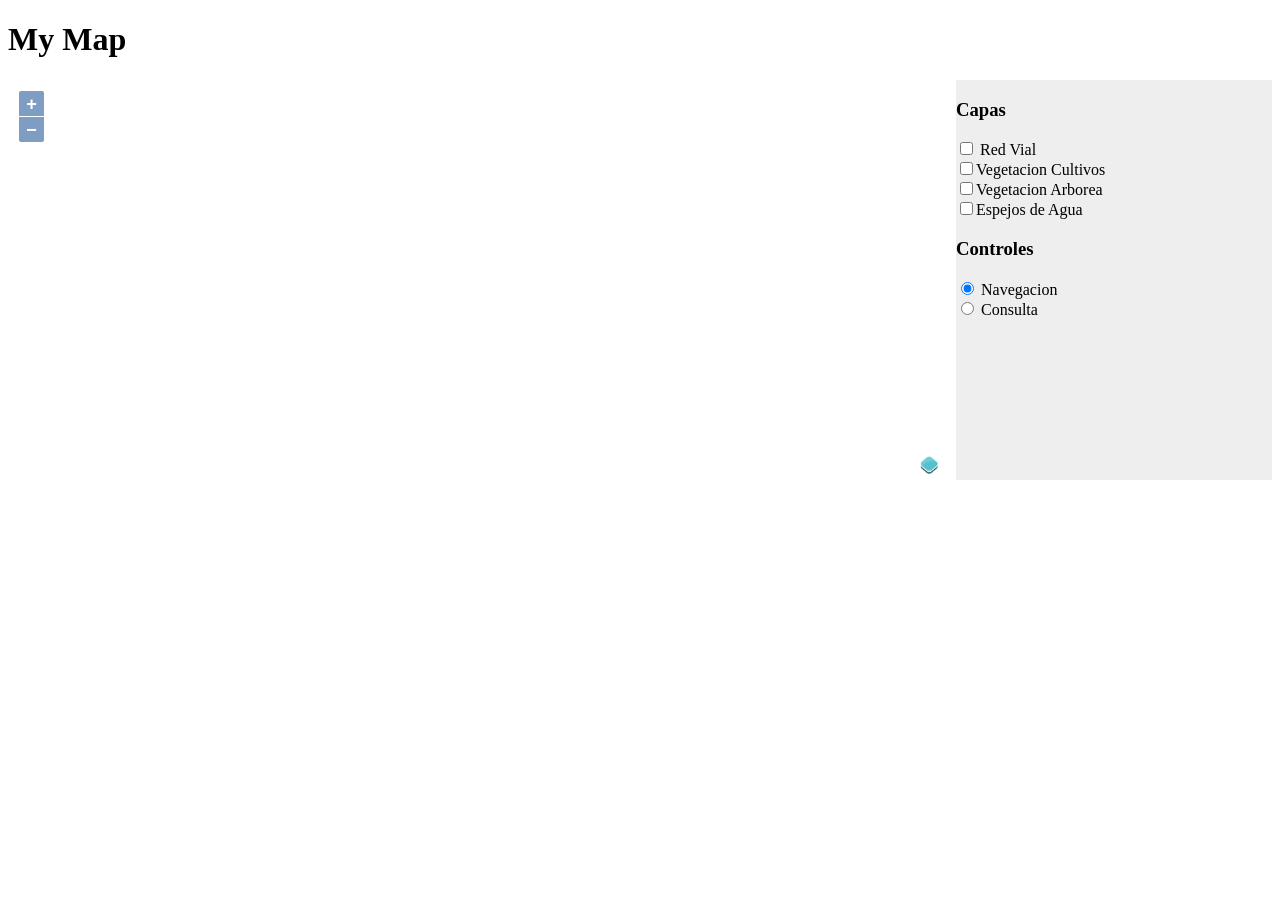
<file: ejemplo8.html>
<!doctype html>
<html lang="en">
    <head>
        <link rel="stylesheet" href="ol4/css/ol.css" type="text/css">
        <style>
            #map {
                height: 400px;
                width: 75%;
                float: left;
            }
            #panel{
                height: 400px;
                width: 25%;
                float: right;
                background-color: #EEE;
            }
        </style>
        <title>OpenLayers 4 example</title>
        <script src="ol4/build/ol-debug.js" type="text/javascript"></script>
        <script src="url.js" type="text/javascript"></script>
    </head>
    <body>

        <h1>My Map</h1>

        <!-- DIV que contiene el mapa -->
        <div id="map"></div>

        <div id="panel">
            <h3>Capas</h3>
            <!-- checkboxes para activar/desactivar las capas -->
            <input type="checkbox" id="check_layer_1"><label for="check_layer_1"> Red Vial</label><br/>
            <input type="checkbox" id="check_layer_2"><label for="check_layer_2">Vegetacion Cultivos</label><br/>
            <input type="checkbox" id="check_layer_3"><label for="check_layer_3">Vegetacion Arborea</label><br/>
            <input type="checkbox" id="check_layer_4"><label for="check_layer_4">Espejos de Agua</label><br/>


            <!-- Radio buttons para cambiar las interacciones activas -->
            <h3>Controles</h3>
            <!-- evento onchange: ejecuta la funcion seleccionarControl -->
            <input
                type="radio"
                name="controles"
                id="controles_navegacion"
                value="navegacion"
                checked="checked"
                onchange="seleccionarControl(this)"

                > <label for="controles_navegacion"> Navegacion</label><br/>
            <input
                type="radio"
                name="controles"
                id="controles_consulta"
                value="consulta"
                onchange="seleccionarControl(this)"
                > <label for="controles_consulta"> Consulta</label><br/>

        </div>

        <!-- SCRIPT que crea el mapa y sus capas -->
        <script type="text/javascript">

            //creo un source de tipo Vector
            var vectorSource = new ol.source.Vector({
                //formato de los datos a consumir
                format: new ol.format.GeoJSON(),
                //url del archivo o script que genera el GeoJSON
                url:'espejos_de_agua.geojson'
            });

            //creo una capa de tipo vector
            var vectorLayer = new ol.layer.Vector({
                //asigno el source
                source: vectorSource,
                visible:false,

                //estilo
				style: new ol.style.Style({
					//relleno (solo si hay poligonos)
					fill: new ol.style.Fill({
						color: 'rgba(255, 204, 51, 0.4)'
					}),
					//trazo (para poligonos y lineas)
					stroke: new ol.style.Stroke({
						color: '#ffcc33',
						width: 2
					}),
					//image: para puntos
					image: new ol.style.Circle({
						radius: 7,//radio en pixeles
						//relleno
						fill: new ol.style.Fill({
							color: '#ffcc33'
						}),
						//trazo
						stroke: new ol.style.Stroke({
							color: '#000000',
							width: 1
						})
					})
				})
            });



            var red_vial = new ol.layer.Image({
                title: "Red Vial",
                //capa desactivada por defecto
                visible: false,
                source: new ol.source.ImageWMS({
                    url: URL_OGC,
                    params: {LAYERS: 'red_vial'}
                })
            });
            var veg_culti = new ol.layer.Image({
                title: "Vegetacion Cultivos",
                visible: false,
                source: new ol.source.ImageWMS({
                    url: URL_OGC,
                    params: {LAYERS: 'veg_cultivos'}
                })
            });
            var veg_arbo = new ol.layer.Image({
                title: "Vegetacion Arborea",
                visible: false,
                source: new ol.source.ImageWMS({
                    url: URL_OGC,
                    params: {LAYERS: 'veg_arborea'}
                })
            });
            var map = new ol.Map({
                target: 'map',
                layers: [
                    new ol.layer.Tile({
                        title: "Natural Earth Base Map",
                        source: new ol.source.TileWMS({
                            url: 'http://demo.boundlessgeo.com/geoserver/wms',
                            params: {LAYERS: 'ne:ne', VERSION: '1.1.1'}
                        })
                    }),
                    red_vial,
                    //Agrego dos capas WMS mas
                    veg_culti,
                    veg_arbo,
                    //agregi ka caoa vectorial
                    vectorLayer

                ],
                view: new ol.View({
                    projection: 'EPSG:4326',
                    center: [-59, -27.5],
                    zoom: 4

                })
            });


            var selectInteraction = new ol.interaction.DragBox(
                {
                    condition: ol.events.condition.always, //noModifierKeys
                    style: new ol.style.Style({
                        stroke: new ol.style.Stroke({
                            color: [0, 0, 255, 1]
                        })
                    })
                }
            );


            selectInteraction.on('boxend', function (evt) {
                //this: referencia al selectInteraction
                console.log('boxend', this.getGeometry().getCoordinates());

            });

            //funcion para el evento click en el mapa
            var clickEnMapa = function (evt) {
                //muestro por consola las coordenadas del evento
                console.log('click',evt.coordinate);
            };



            //function para "cambiar" de interaction en function del value de los radios
            var seleccionarControl = function (el) {
                if (el.value == "consulta") {
                    //agrego la interaccion del dragbox
                    //la cual tiene precedencia sobre las otras
                    map.addInteraction(selectInteraction);

                    //subscribo una funcion al evento click del mapa
                    map.on('click', clickEnMapa);

                } else if (el.value == "navegacion") {
                    //la remuevo...
                    map.removeInteraction(selectInteraction);
                    //remueveo la subscripcion de la funcion al evento click del mapa
                    map.un('click', clickEnMapa);
                }
                //muestro por consola el valor
                console.log(el.value);
            };

            //visibilidad de las capas


            //obtengo una referencia al elemento HTML
            var checkbox1 = document.getElementById('check_layer_1');
            //agrego un listener al evento change del checkbox
            checkbox1.addEventListener('change', function () {
                var checked = this.checked;
                //seteo la propiedad "visible" de mi capa en función al valor
                if (checked !== red_vial.getVisible()) {
                    red_vial.setVisible(checked);
                }
            });

            //agrego un listener al evento change de la
            //propiedad "visible" de la capa
            red_vial.on('change:visible', function () {
                var visible = this.getVisible();
                //seteo el valor del checkbox
                if (visible !== checkbox1.checked) {
                    checkbox1.checked = visible;
                }
            });


            var checkbox2 = document.getElementById('check_layer_2');
            checkbox2.addEventListener('change', function () {
                var checked = this.checked;
                if (checked !== veg_culti.getVisible()) {
                    veg_culti.setVisible(checked);
                }
            });

            veg_culti.on('change:visible', function () {
                var visible = this.getVisible();
                if (visible !== checkbox2.checked) {
                    checkbox2.checked = visible;
                }
            });

            var checkbox3 = document.getElementById('check_layer_3');
            checkbox3.addEventListener('change', function () {
                var checked = this.checked;
                if (checked !== veg_arbo.getVisible()) {
                    veg_arbo.setVisible(checked);
                }
            });

            veg_arbo.on('change:visible', function () {
                var visible = this.getVisible();
                if (visible !== checkbox3.checked) {
                    checkbox3.checked = visible;
                }
            });

            var checkbox4 = document.getElementById('check_layer_4');
            checkbox4.addEventListener('change', function () {
                var checked = this.checked;
                if (checked !== vectorLayer.getVisible()) {
                    vectorLayer.setVisible(checked);
                }
            });

            vectorLayer.on('change:visible', function () {
                var visible = this.getVisible();
                if (visible !== checkbox4.checked) {
                    checkbox4.checked = visible;
                }
            });



        </script>
    </body>
</html>
</file>
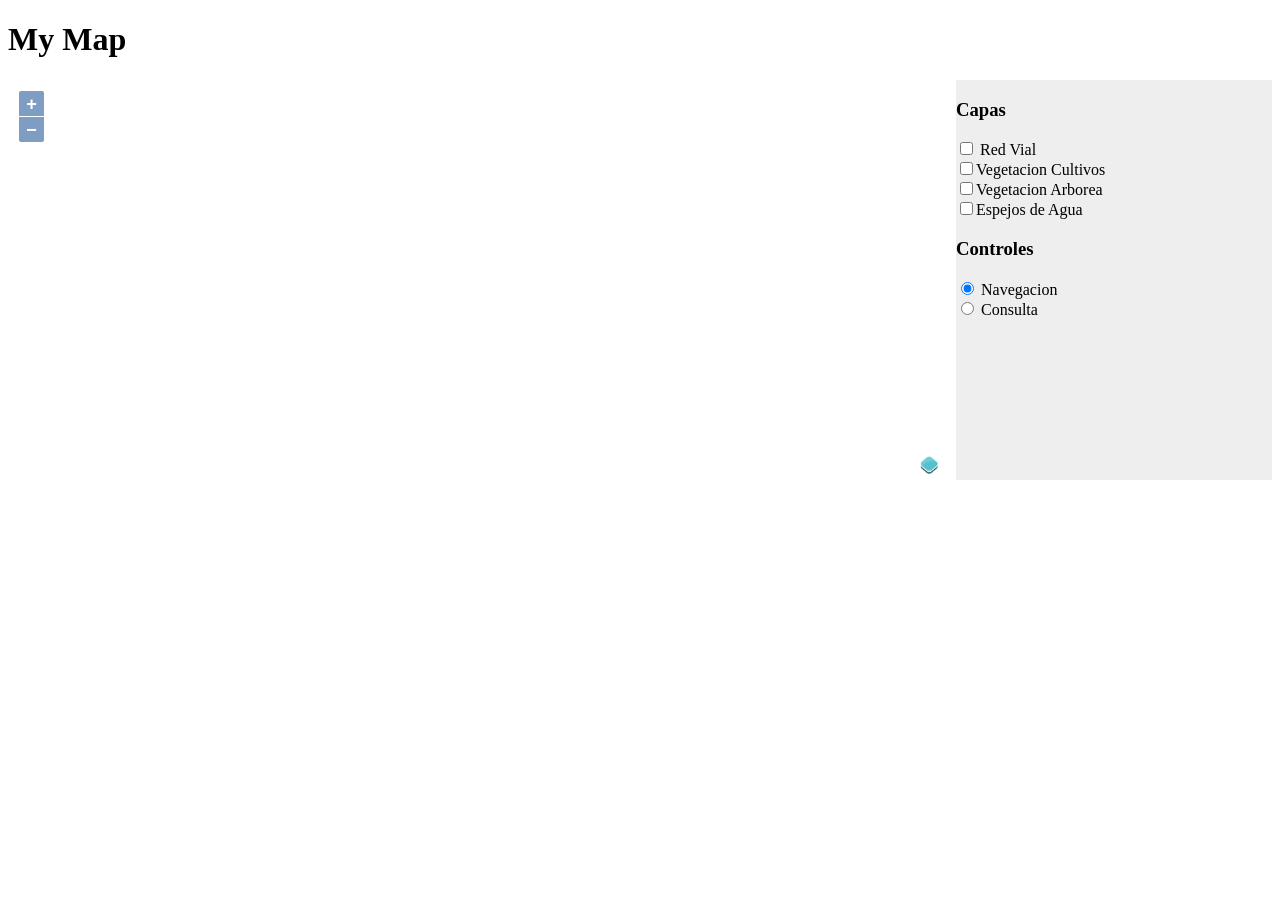
<file: ejemplo9.html>
<!doctype html>
<html lang="en">
    <head>
        <link rel="stylesheet" href="ol4/css/ol.css" type="text/css">
        <style>
            #map {
                height: 400px;
                width: 75%;
                float: left;
            }
            #panel{
                height: 400px;
                width: 25%;
                float: right;
                background-color: #EEE;
            }
        </style>
        <title>OpenLayers 4 example</title>
        <script src="ol4/build/ol-debug.js" type="text/javascript"></script>
        <script src="url.js" type="text/javascript"></script>
        <!--agregamos la libreria JQuery -->
    	<script src="jquery.min.js" type="text/javascript"></script>
    </head>
    <body>

        <h1>My Map</h1>

        <!-- DIV que contiene el mapa -->
        <div id="map"></div>

        <div id="panel">
            <h3>Capas</h3>
            <!-- checkboxes para activar/desactivar las capas -->
            <input type="checkbox" id="check_layer_1"><label for="check_layer_1"> Red Vial</label><br/>
            <input type="checkbox" id="check_layer_2"><label for="check_layer_2">Vegetacion Cultivos</label><br/>
            <input type="checkbox" id="check_layer_3"><label for="check_layer_3">Vegetacion Arborea</label><br/>
            <input type="checkbox" id="check_layer_4"><label for="check_layer_4">Espejos de Agua</label><br/>


            <!-- Radio buttons para cambiar las interacciones activas -->
            <h3>Controles</h3>
            <!-- evento onchange: ejecuta la funcion seleccionarControl -->
            <input
                type="radio"
                name="controles"
                id="controles_navegacion"
                value="navegacion"
                checked="checked"
                onchange="seleccionarControl(this)"

                > <label for="controles_navegacion"> Navegacion</label><br/>
            <input
                type="radio"
                name="controles"
                id="controles_consulta"
                value="consulta"
                onchange="seleccionarControl(this)"
                > <label for="controles_consulta"> Consulta</label><br/>

        </div>

        <!-- SCRIPT que crea el mapa y sus capas -->
        <script type="text/javascript">

            //creo un source de tipo Vector
            var vectorSource = new ol.source.Vector({
                //formato de los datos a consumir
                format: new ol.format.GeoJSON(),
                //url del archivo o script que genera el GeoJSON
                url:'espejos_de_agua.geojson'
            });

            //creo una capa de tipo vector
            var vectorLayer = new ol.layer.Vector({
                //asigno el source
                source: vectorSource,
                visible:false,

                //estilo
				style: new ol.style.Style({
					//relleno (solo si hay poligonos)
					fill: new ol.style.Fill({
						color: 'rgba(255, 204, 51, 0.4)'
					}),
					//trazo (para poligonos y lineas)
					stroke: new ol.style.Stroke({
						color: '#ffcc33',
						width: 2
					}),
					//image: para puntos
					image: new ol.style.Circle({
						radius: 7,//radio en pixeles
						//relleno
						fill: new ol.style.Fill({
							color: '#ffcc33'
						}),
						//trazo
						stroke: new ol.style.Stroke({
							color: '#000000',
							width: 1
						})
					})
				})
            });



            var red_vial = new ol.layer.Image({
                title: "Red Vial",
                //capa desactivada por defecto
                visible: false,
                source: new ol.source.ImageWMS({
                    url: URL_OGC,
                    params: {LAYERS: 'red_vial'}
                })
            });
            var veg_culti = new ol.layer.Image({
                title: "Vegetacion Cultivos",
                visible: false,
                source: new ol.source.ImageWMS({
                    url: URL_OGC,
                    params: {LAYERS: 'veg_cultivos'}
                })
            });
            var veg_arbo = new ol.layer.Image({
                title: "Vegetacion Arborea",
                visible: false,
                source: new ol.source.ImageWMS({
                    url: URL_OGC,
                    params: {LAYERS: 'veg_arborea'}
                })
            });
            var map = new ol.Map({
                target: 'map',
                layers: [
                    new ol.layer.Tile({
                        title: "Natural Earth Base Map",
                        source: new ol.source.TileWMS({
                            url: 'http://demo.boundlessgeo.com/geoserver/wms',
                            params: {LAYERS: 'ne:ne', VERSION: '1.1.1'}
                        })
                    }),
                    red_vial,
                    //Agrego dos capas WMS mas
                    veg_culti,
                    veg_arbo,
                    //agregi ka caoa vectorial
                    vectorLayer

                ],
                view: new ol.View({
                    projection: 'EPSG:4326',
                    center: [-59, -27.5],
                    zoom: 4

                })
            });



//function que va a realizar la peticion de la consulta
var consultar = function(coordinate){


	console.log(coordinate);
	if(coordinate.length==2){
		//es un punto [lon,lat]
		var wkt='POINT('+coordinate[0]+' ' +coordinate[1]+')';
	}else{
		//es un poligono en la forma [ [ [lon,lat],[lon,lat],....] ]
		var wkt = 'POLYGON((';
		for(var i=0;i<coordinate[0].length - 1;i++){
			wkt+=coordinate[0][i][0]+ ' ' + coordinate[0][i][1]+ ',';
		}
		wkt+=coordinate[0][0][0]+' '+coordinate[0][0][1]+'))'
	}
	console.log(wkt);
	window.open('consulta.php?wkt='+wkt);return;

        // jQuery.ajax({
        //     url:'consulta.php',
        //     method: 'GET',
        //     data:{
        //         wkt:wkt
        //     },
        //     success:function(data){
        //         console.log(data);
        //     }
        // });
        


};


            var selectInteraction = new ol.interaction.DragBox(
                {
                    condition: ol.events.condition.always, //noModifierKeys
                    style: new ol.style.Style({
                        stroke: new ol.style.Stroke({
                            color: [0, 0, 255, 1]
                        })
                    })
                }
            );


            selectInteraction.on('boxend', function (evt) {
                //this: referencia al selectInteraction
                console.log('boxend', this.getGeometry().getCoordinates());
                consultar(selectInteraction.getGeometry().getCoordinates());

            });

            //funcion para el evento click en el mapa
            var clickEnMapa = function (evt) {
                //muestro por consola las coordenadas del evento
                console.log('click',evt.coordinate);
                consultar(evt.coordinate);
            };



            //function para "cambiar" de interaction en function del value de los radios
            var seleccionarControl = function (el) {
                if (el.value == "consulta") {
                    //agrego la interaccion del dragbox
                    //la cual tiene precedencia sobre las otras
                    map.addInteraction(selectInteraction);

                    //subscribo una funcion al evento click del mapa
                    map.on('click', clickEnMapa);

                } else if (el.value == "navegacion") {
                    //la remuevo...
                    map.removeInteraction(selectInteraction);
                    //remueveo la subscripcion de la funcion al evento click del mapa
                    map.un('click', clickEnMapa);
                }
                //muestro por consola el valor
                console.log(el.value);
            };

            //visibilidad de las capas


            //obtengo una referencia al elemento HTML
            var checkbox1 = document.getElementById('check_layer_1');
            //agrego un listener al evento change del checkbox
            checkbox1.addEventListener('change', function () {
                var checked = this.checked;
                //seteo la propiedad "visible" de mi capa en función al valor
                if (checked !== red_vial.getVisible()) {
                    red_vial.setVisible(checked);
                }
            });

            //agrego un listener al evento change de la
            //propiedad "visible" de la capa
            red_vial.on('change:visible', function () {
                var visible = this.getVisible();
                //seteo el valor del checkbox
                if (visible !== checkbox1.checked) {
                    checkbox1.checked = visible;
                }
            });


            var checkbox2 = document.getElementById('check_layer_2');
            checkbox2.addEventListener('change', function () {
                var checked = this.checked;
                if (checked !== veg_culti.getVisible()) {
                    veg_culti.setVisible(checked);
                }
            });

            veg_culti.on('change:visible', function () {
                var visible = this.getVisible();
                if (visible !== checkbox2.checked) {
                    checkbox2.checked = visible;
                }
            });

            var checkbox3 = document.getElementById('check_layer_3');
            checkbox3.addEventListener('change', function () {
                var checked = this.checked;
                if (checked !== veg_arbo.getVisible()) {
                    veg_arbo.setVisible(checked);
                }
            });

            veg_arbo.on('change:visible', function () {
                var visible = this.getVisible();
                if (visible !== checkbox3.checked) {
                    checkbox3.checked = visible;
                }
            });

            var checkbox4 = document.getElementById('check_layer_4');
            checkbox4.addEventListener('change', function () {
                var checked = this.checked;
                if (checked !== vectorLayer.getVisible()) {
                    vectorLayer.setVisible(checked);
                }
            });

            vectorLayer.on('change:visible', function () {
                var visible = this.getVisible();
                if (visible !== checkbox4.checked) {
                    checkbox4.checked = visible;
                }
            });



        </script>
    </body>
</html>
</file>
<file: ol4/css/ol.css>
.ol-box{box-sizing:border-box;border-radius:2px;border:2px solid #00f}
.ol-mouse-position{top:8px;right:8px;position:absolute}
.ol-scale-line{background:rgba(0,60,136,.3);border-radius:4px;bottom:8px;left:8px;padding:2px;position:absolute}
.ol-scale-line-inner{border:1px solid #eee;border-top:none;color:#eee;font-size:10px;text-align:center;margin:1px;will-change:contents,width}
.ol-overlay-container{will-change:left,right,top,bottom}.ol-unsupported{display:none}
.ol-unselectable,.ol-viewport{-webkit-touch-callout:none;-webkit-user-select:none;-moz-user-select:none;-ms-user-select:none;user-select:none;-webkit-tap-highlight-color:transparent}
.ol-selectable{-webkit-touch-callout:default;-webkit-user-select:auto;-moz-user-select:auto;-ms-user-select:auto;user-select:auto}
.ol-grabbing{cursor:-webkit-grabbing;cursor:-moz-grabbing;cursor:grabbing}.ol-grab{cursor:move;cursor:-webkit-grab;cursor:-moz-grab;cursor:grab}
.ol-control{position:absolute;background-color:rgba(255,255,255,.4);border-radius:4px;padding:2px}
.ol-control:hover{background-color:rgba(255,255,255,.6)}.ol-zoom{top:.5em;left:.5em}
.ol-rotate{top:.5em;right:.5em;transition:opacity .25s linear,visibility 0s linear}
.ol-rotate.ol-hidden{opacity:0;visibility:hidden;transition:opacity .25s linear,visibility 0s linear .25s}
.ol-zoom-extent{top:4.643em;left:.5em}.ol-full-screen{right:.5em;top:.5em}@media print{.ol-control{display:none}}
.ol-control button{display:block;margin:1px;padding:0;color:#fff;font-size:1.14em;font-weight:700;text-decoration:none;text-align:center;height:1.375em;width:1.375em;line-height:.4em;background-color:rgba(0,60,136,.5);border:none;border-radius:2px}
.ol-control button::-moz-focus-inner{border:none;padding:0}
.ol-zoom-extent button{line-height:1.4em}.ol-compass{display:block;font-weight:400;font-size:1.2em;will-change:transform}
.ol-touch .ol-control button{font-size:1.5em}
.ol-touch .ol-zoom-extent{top:5.5em}
.ol-control button:focus,.ol-control button:hover{text-decoration:none;background-color:rgba(0,60,136,.7)}
.ol-zoom .ol-zoom-in{border-radius:2px 2px 0 0}.ol-zoom .ol-zoom-out{border-radius:0 0 2px 2px}
.ol-attribution{text-align:right;bottom:.5em;right:.5em;max-width:calc(100% - 1.3em)}
.ol-attribution ul{margin:0;padding:0 .5em;font-size:.7rem;line-height:1.375em;color:#000;text-shadow:0 0 2px #fff}
.ol-attribution li{display:inline;list-style:none;line-height:inherit}.ol-attribution li:not(:last-child):after{content:" "}
.ol-attribution img{max-height:2em;max-width:inherit;vertical-align:middle}
.ol-attribution button,.ol-attribution ul{display:inline-block}
.ol-attribution.ol-collapsed ul{display:none}
.ol-attribution.ol-logo-only ul{display:block}
.ol-attribution:not(.ol-collapsed){background:rgba(255,255,255,.8)}
.ol-attribution.ol-uncollapsible{bottom:0;right:0;border-radius:4px 0 0;height:1.1em;line-height:1em}
.ol-attribution.ol-logo-only{background:0 0;bottom:.4em;height:1.1em;line-height:1em}
.ol-attribution.ol-uncollapsible img{margin-top:-.2em;max-height:1.6em}
.ol-attribution.ol-logo-only button,.ol-attribution.ol-uncollapsible button{display:none}
.ol-zoomslider{top:4.5em;left:.5em;height:200px}.ol-zoomslider button{position:relative;height:10px}
.ol-touch .ol-zoomslider{top:5.5em}.ol-overviewmap{left:.5em;bottom:.5em}
.ol-overviewmap.ol-uncollapsible{bottom:0;left:0;border-radius:0 4px 0 0}
.ol-overviewmap .ol-overviewmap-map,.ol-overviewmap button{display:inline-block}
.ol-overviewmap .ol-overviewmap-map{border:1px solid #7b98bc;height:150px;margin:2px;width:150px}
.ol-overviewmap:not(.ol-collapsed) button{bottom:1px;left:2px;position:absolute}
.ol-overviewmap.ol-collapsed .ol-overviewmap-map,.ol-overviewmap.ol-uncollapsible button{display:none}
.ol-overviewmap:not(.ol-collapsed){background:rgba(255,255,255,.8)}
.ol-overviewmap-box{border:2px dotted rgba(0,60,136,.7)}
.ol-overviewmap .ol-overviewmap-box:hover{cursor:move}
</file>
<file: ol4/examples/resources/layout.css>
@import url(https://fonts.googleapis.com/css?family=Quattrocento+Sans:400,400italic,700);

body {
  font-family: 'Quattrocento Sans', sans-serif;
  font-size: 16px;
}
.navbar {
  background-color: #1F6B75;
  color: white;
  border: 0;
  border-radius: 0;
}
.navbar-brand {
  color: white;
  font-weight: bold;
  font-size: 160%;
  padding: 8px 0;
}
.navbar-brand:hover,
.navbar-brand:focus {
  color: #aae1e9;
}
.navbar-brand img {
  height: 35px;
  vertical-align: middle;
  margin-right: 5px;
  display: inline-block;
}
.nav>li>a:hover, .nav>li>a:focus, .nav>li>a.active {
  background-color: #268591;
}
.navbar-nav>li>a {
  color: white;
}
.display-table {
  display: table;
}
.version-form, .navbar-form {
  display: table-cell;
  vertical-align: middle;
}
.version-form {
  color: #333;
}

#title {
  margin-top: 0;
}

#docs {
  margin-top: 1em;
}

ul.inline,
ol.inline {
  margin-left: 0;
  padding-left: 0;
  list-style: none;
}

ul.inline>li,
ol.inline>li {
  display: inline-block;
  padding-left: 5px;
  padding-right: 5px;
}

.map {
  height: 400px;
  width: 100%;
  background: url(map-background.jpg) repeat;
  margin-bottom: 10px;
}
.ol-attribution.ol-logo-only,
.ol-attribution.ol-uncollapsible {
  max-width: calc(100% - 3em);
  height: 1.5em;
}
.ol-attribution ul {
  font-size: 1rem;
}
.ol-control button, .ol-attribution, .ol-scale-line-inner {
  font-family: 'Lucida Grande',Verdana,Geneva,Lucida,Arial,Helvetica,sans-serif;
}
.iframe-info iframe {
  width: 100%;
}

pre[class*="language-"] {
  margin-top: 20px;
  background: #FFFFFF;
}

#source-controls {
  position: absolute;
  margin-top: 20px;
  right: 40px;
}

#source-controls a {
  margin-left: 15px;
}

#copy-button {
  text-decoration: none;
  cursor: pointer;
}

#codepen-button {
  text-decoration: none;
  cursor: pointer;
}

pre {
  border: 1px solid #eee;
  border-radius: 0;
}

#tags, #shortdesc, .hidden {
  display: none;
}
#api-links ul {
  display: inline;
}
#latest-check {
  margin-top: -10px;
  margin-bottom: 10px;
}
</file>
